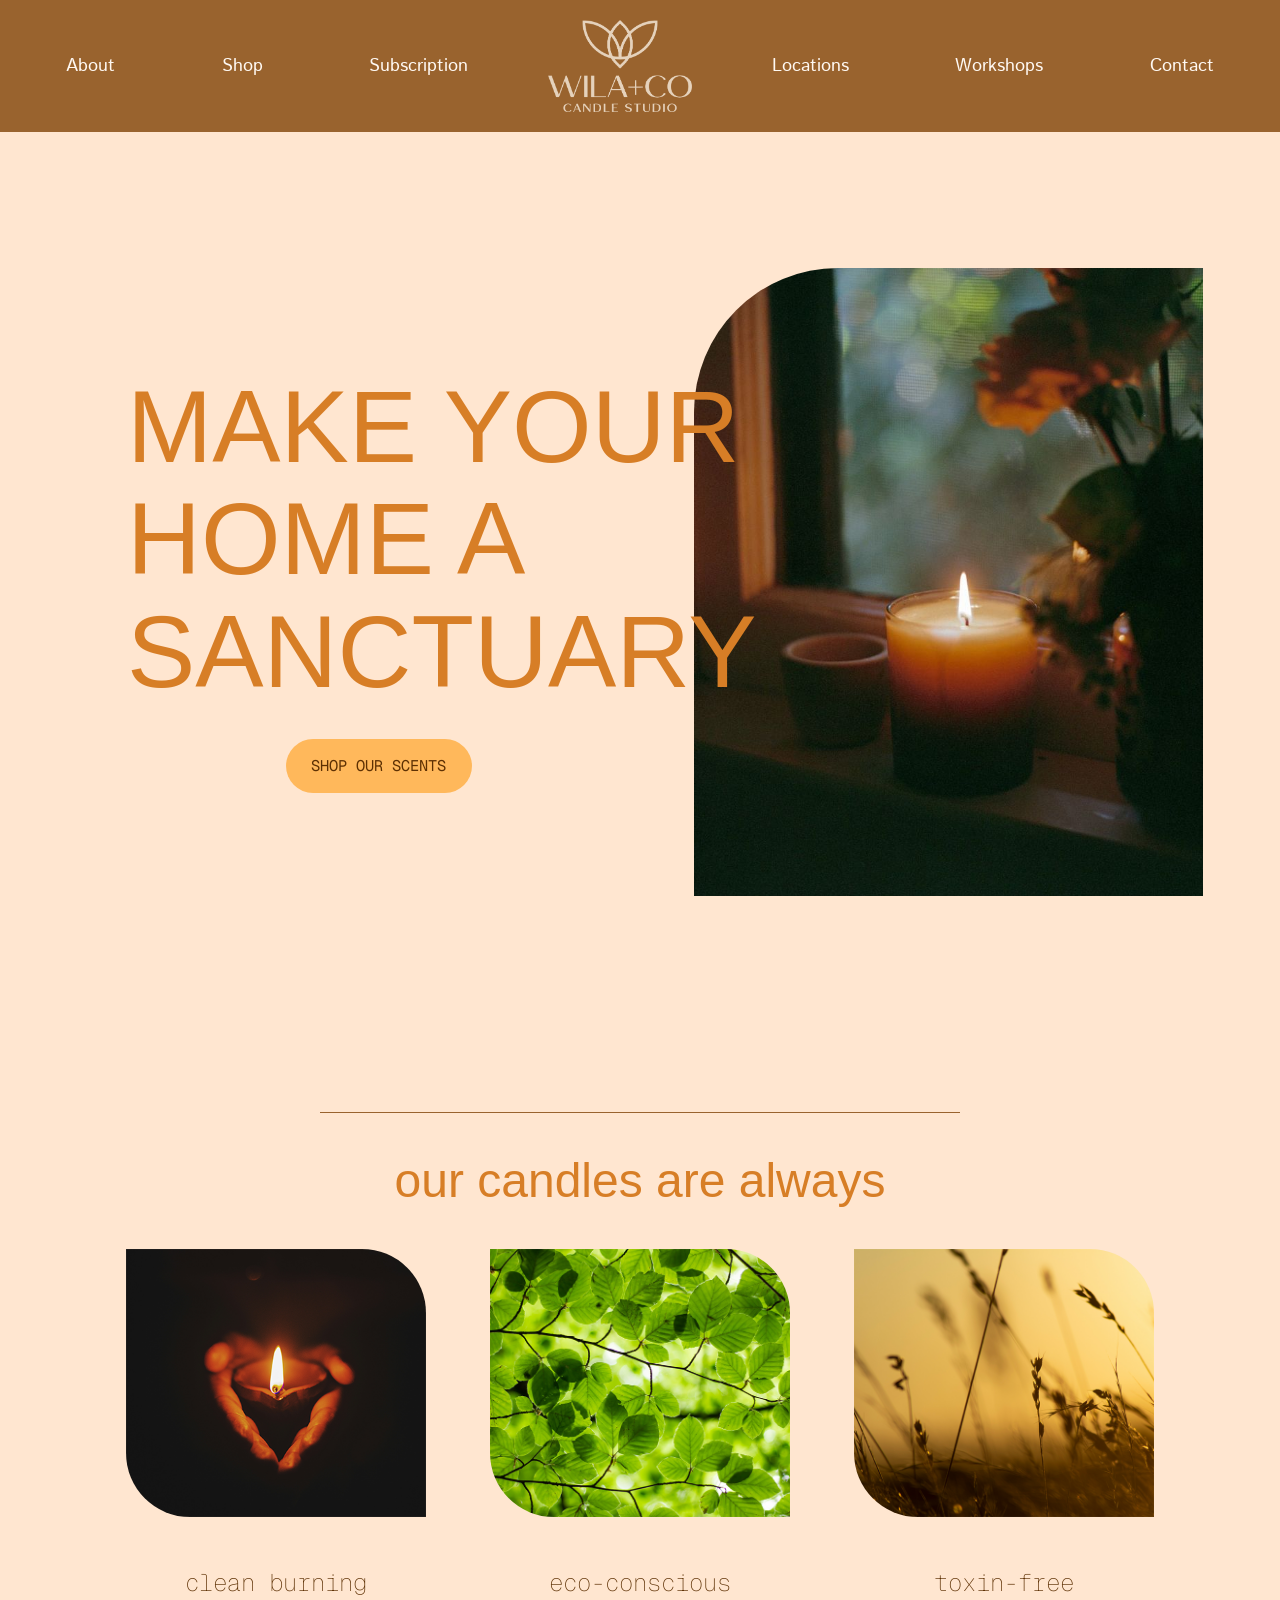
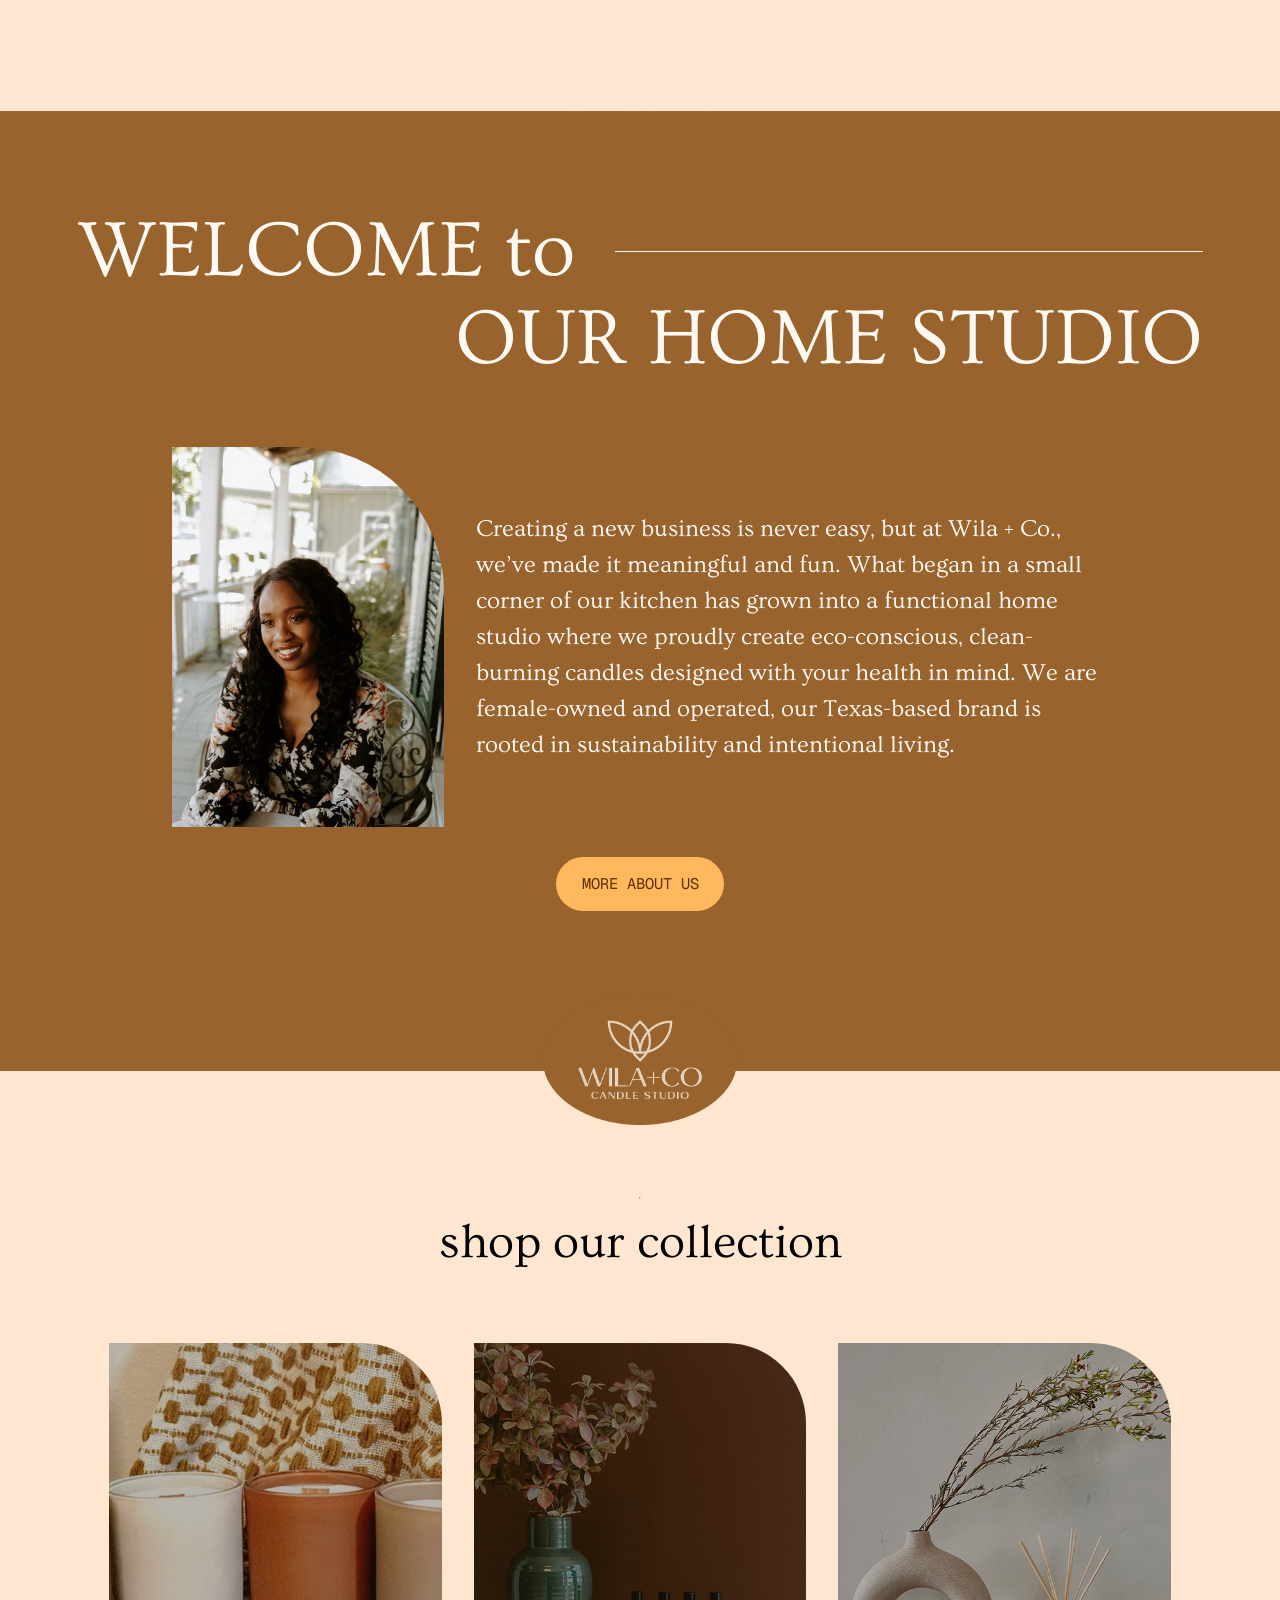
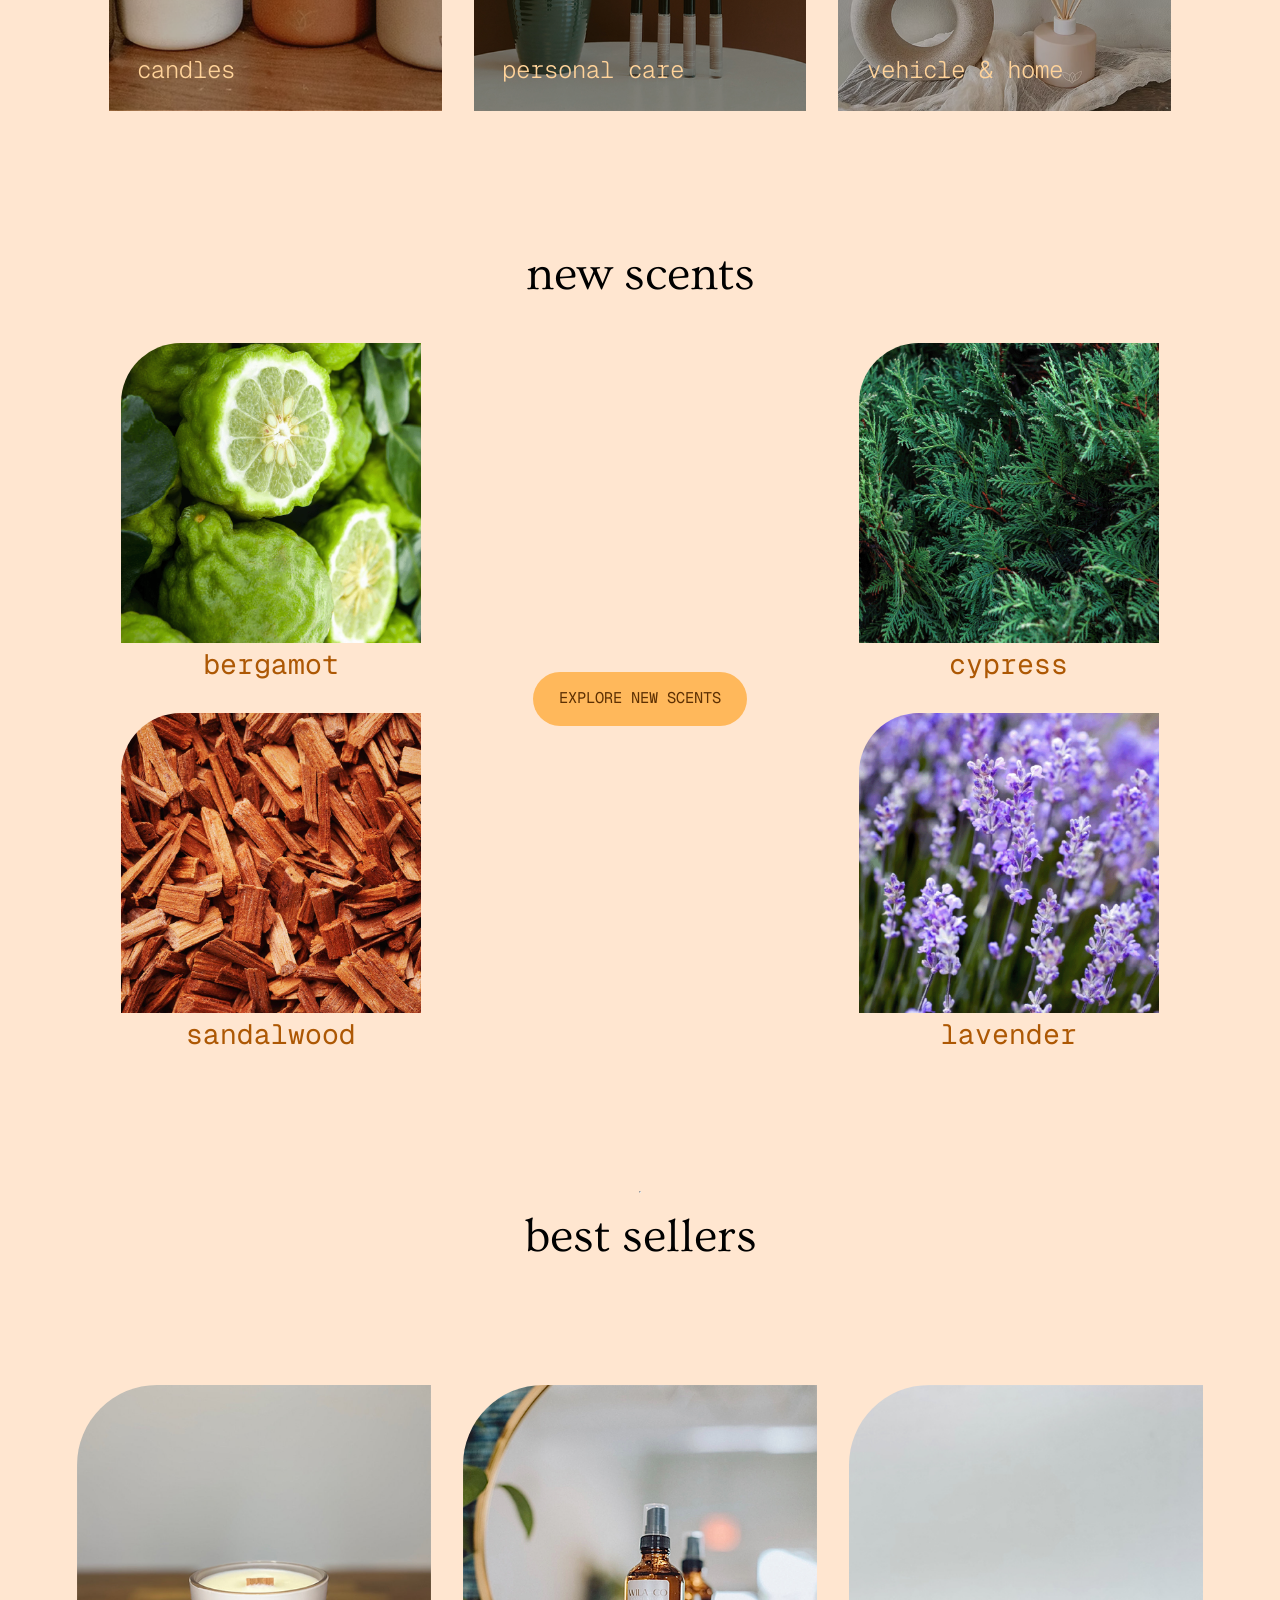
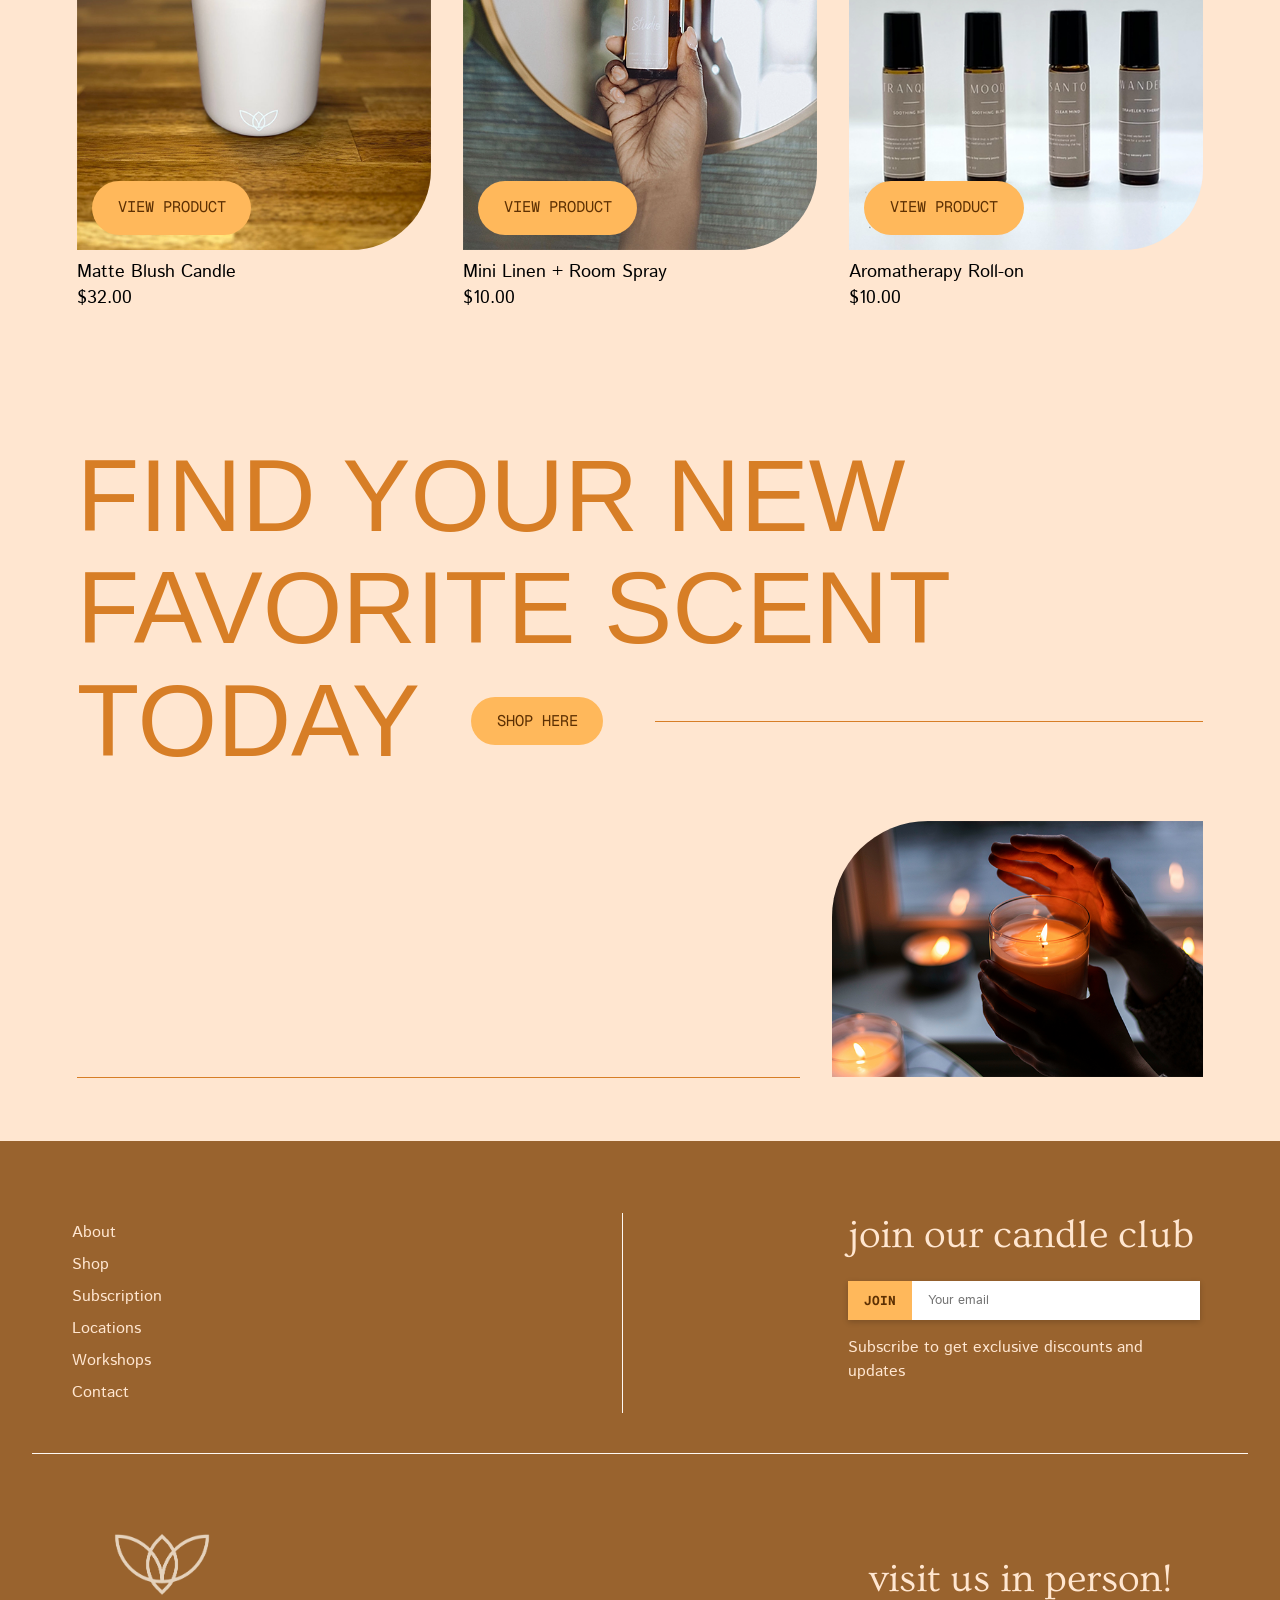
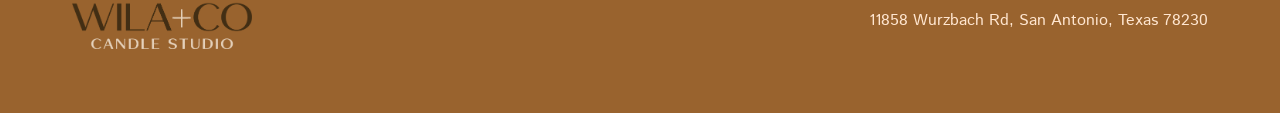
<file: wila-co/index.html>
<!DOCTYPE html>
<html lang="en">

<head>
    <meta charset="UTF-8">
    <meta name="viewport" content="width=device-width, initial-scale=1.0">
    <link rel="preconnect" href="https://fonts.googleapis.com">
    <link rel="preconnect" href="https://fonts.gstatic.com" crossorigin>
    <link
        href="https://fonts.googleapis.com/css2?family=Arsenal:ital,wght@0,400;0,700;1,400;1,700&family=Geist+Mono:wght@100..900&family=Istok+Web:ital,wght@0,400;0,700;1,400;1,700&family=Ovo&display=swap"
        rel="stylesheet">
    <!--OPTIMA FONT-->
    <link href="https://fonts.cdnfonts.com/css/optima" rel="stylesheet">
    <style>
        @import url('https://fonts.cdnfonts.com/css/optima');
    </style>
    <!--CSS LINKS-->
    <link rel="stylesheet" href="common.css">
    <link rel="stylesheet" href="reset.css">

    <title>Wila + Co | Home</title>

    <link rel="icon" href="favicon.ico">
</head>

<body>
    <!--Header-->
    <header>
        <div class="wrapper">
            <nav class="nav">

                <!-- Desktop + Mobile Menu -->
                <ul class="nav-menu desktop">

                    <li><a class="nav-link" href="about.html">About</a></li>
                    <li class="desktop-only"><a class="nav-link" href="shop.html">Shop</a></li>
                    <li><a class="nav-link" href="#sub">Subscription</a></li>

                    <li class="nav-logo desktop-only">
                        <a href="index.html">
                            <img src="assets/logo/beigewilaco-logo.png" alt="WilaCo beige Logo">
                        </a>
                    </li>

                    <li><a class="nav-link" href="location.html">Locations</a></li>
                    <li><a class="nav-link" href="#workshop">Workshops</a></li>
                    <li><a class="nav-link" href="#contact">Contact</a></li>

                </ul>

                <!-- Logo (left on mobile) -->
                <div class="mobile-logo">
                    <a href="index.html">
                        <img src="assets/logo/beigewilaco-logo.png" alt="WilaCo beige Logo">
                    </a>
                </div>

                <div class="hamburger-wrapper">
                    <!-- Mobile Shop Button -->
                    <a href="shop.html" class="mobile-shop">Shop</a>

                    <!-- Hamburger -->
                    <div class="hamburger">
                        <span class="bar"></span>
                        <span class="bar"></span>
                        <span class="bar"></span>
                    </div>
                </div>
            </nav>
        </div>

        <!-- Desktop + Mobile Menu -->
        <ul class="nav-mobile">

            <li><a class="nav-link" href="about.html">About</a></li>
            <li class="desktop-only"><a class="nav-link" href="shop">Shop</a></li>
            <li><a class="nav-link" href="#sub">Subscription</a></li>

            <li class="nav-logo desktop-only">
                <a href="#">
                    <img src="assets/logo/beigewilaco-logo.png" alt="WilaCo beige Logo">
                </a>
            </li>

            <li><a class="nav-link" href="#location">Locations</a></li>
            <li><a class="nav-link" href="#workshop">Workshops</a></li>
            <li><a class="nav-link" href="#contact">Contact</a></li>

        </ul>

    </header>
    <!-- Hero Section -->
    <section class="hero">
        <div class="hero-left">
            <h1>MAKE YOUR HOME A SANCTUARY</h1>
            <!-- Button -->
            <a href="shop.html" class="hero-button">SHOP OUR SCENTS</a>
        </div>
        <div class="hero-right">
            <img src="assets/candle-aesth-2.jpg" alt="Hero Image">
        </div>
    </section>
    <!-- Candle Benefits -->
    <section class="benefits">

        <div class="line"></div>

        <p class="our-candles">
            our candles are always
        </p>
        <!-- Images Row -->
        <div class="benefits-grid">

            <div class="benefits-item">
                <img src="assets/candle-hand.png" alt="hand holding candles" width="300">
                <p>clean burning</p>
            </div>

            <div class="benefits-item">
                <img src="assets/leaves.png" alt="green leaves" width="300">
                <p>eco-conscious</p>
            </div>

            <div class="benefits-item">
                <img src="assets/yellow-wheat.png" alt="yellow wheat" width="300">
                <p>toxin-free</p>
            </div>

        </div>

        <div class="benefits-grid"> </div>
    </section>

    <!--Circle-->
    <div class="intro-wrapper">
        <div class="circle">
            <img src="assets/background-shape.png" alt="semi-circle image">
        </div>

        <!-- Intro to Company -->
        <section class="intro">
            <div class="intro-top">
                <h2>
                    <div class="group">
                        <span class="line1">WELCOME to</span>
                        <div class="line hr-2"></div>
                    </div>

                    <span class="line2">OUR HOME STUDIO</span>
                </h2>
            </div>

            <div class="intro-bottom">
                <img src="assets/about/michelle-profile.jpg" alt="photo of founder Michelle">
                <p>Creating a new business is never easy, but at Wila + Co., we’ve made it meaningful and fun. What
                    began in
                    a small corner of our kitchen has grown into a functional home studio where we proudly create
                    eco-conscious, clean-burning candles designed with your health in mind. We are female-owned and
                    operated, our Texas-based brand is rooted in sustainability and intentional living.</p>
            </div>
            <!-- Button -->
            <div class="about-button-wrapper">
                <a href="about.html" class="about-button">MORE ABOUT US</a>
            </div>

        </section>
        <!--Outside logo-->
    </div> <!-- Closing intro-wrapper -->
    <div class="center-logo">
        <img src="assets/logo/beige-logo-oval.png" alt="WilaCo beige Logo">
    </div>

    <!-- Shop Our Collection -->
    <section class="collection">

        <hr>

        <p class="headline">
            shop our collection
        </p>
        <div class="line-under"></div>

        <!-- Images Row -->
        <div class="collection-grid">
            <!-- Candles -->
            <a href="shop.html" class="collection-card">
                <img src="assets/h-earthy-candles.png" alt="Candles Collection">
                <span class="collection-title">candles</span>
            </a>
            <!-- Personal Care -->
            <a href="shop.html" class="collection-card">
                <img src="assets/h-roll-ons-displayed-in-row.png" alt="Personal Care Collection">
                <span class="collection-title">personal care</span>
            </a>

            <!-- Vehicle -->
            <a href="shop.html" class="collection-card">
                <img src="assets/h-all-natural-matte-reed-diffuser.png" alt="Vehicle Collection">
                <span class="collection-title">vehicle & home</span>
            </a>
        </div>
    </section>
    <!--New Scents-->
    <section class="new-scents">


        <p class="headline">
            new scents
        </p>

        <div class="line-under"></div>

        <div class="scents-layout">

            <!-- Left Column -->
            <div class="scents-column left-column">
                <div class="scent-card">
                    <img src="assets/scents/bergamot.png" alt="bergamot">
                    <p>bergamot</p>
                </div>
                <div class="scent-card">
                    <img src="assets/scents/sandalwood.png" alt="sandalwood">
                    <p>sandalwood</p>
                </div>
            </div>

            <!-- Center Button -->
            <div class="scents-button-wrapper">
                <a href="shop.html" class="scents-button">
                    EXPLORE NEW SCENTS
                </a>
            </div>

            <!-- Right Column -->
            <div class="scents-column right-column">

                <div class="scent-card">
                    <img src="assets/scents/cypress.png" alt="cypress">
                    <p>cypress</p>
                </div>
                <div class="scent-card">
                    <img src="assets/scents/lavender.png" alt="lavender">
                    <p>lavender</p>
                </div>
            </div>
        </div>
    </section>
    <!--Best Sellers-->
    <section class="best-sellers">

        <hr>

        <p class="headline">
            best sellers
        </p>
        <div class="best-sellers-layout">
            <div class="best-sellers-grid">
                <div class="product-card">
                    <div class="product-image-wrapper">
                        <img src="assets/h-matte-blush-candle.png" alt="Candle">
                        <a href="shop.html" class="product-button">VIEW PRODUCT</a>
                    </div>

                    <p class="product-text title">Matte Blush Candle</p>
                    <p class="product-text price">$32.00</p>
                </div>
            </div>

            <div class="best-sellers-grid">
                <div class="product-card">
                    <div class="product-image-wrapper">
                        <img src="assets/h-mini-linen-room-spray.png" alt="Room spray">
                        <a href="shop.html" class="product-button">VIEW PRODUCT</a>
                    </div>

                    <p class="product-text title">Mini Linen + Room Spray</p>
                    <p class="product-text price">$10.00</p>
                </div>
            </div>

            <div class="best-sellers-grid">
                <div class="product-card">
                    <div class="product-image-wrapper">
                        <img src="assets/h-aromatheraphy-rollon.png" alt="Roll-ons">
                        <a href="shop.html" class="product-button">VIEW PRODUCT</a>
                    </div>

                    <p class="product-text title">Aromatherapy Roll-on</p>
                    <p class="product-text price">$10.00</p>
                </div>
            </div>
        </div>
    </section>
    <!--Call to Action-->
    <section class="call-to-action">

        <h3>

            <span class="cta-1">FIND YOUR NEW</span>
            <span class="cta-2">FAVORITE SCENT</span>

            <div class="cta-button-wrapper">
                <span class="cta-3">TODAY</span>
                <a href="shop.html" class="cta-button">SHOP HERE</a>
                <div class="line hr-3"></div>
            </div>

        </h3>

        <div class="cta-image-line-wrapper">
            <div class="line hr-3"></div>
            <div class="image">
                <img src="assets/candle-aesth-3.png" alt="hand over candle glowing in the light">
            </div>
        </div>

    </section>
    <!--Footer-->
    <footer>
        <div class="top-footer">
            <ul class="footer-menu">
                <li><a class="footer-link" href="about.html">About</a></li>
                <li><a class="footer-link" href="shop.html">Shop</a></li>
                <li><a class="footer-link" href="#sub">Subscription</a></li>
                <li><a class="footer-link" href="location.html">Locations</a></li>
                <li><a class="footer-link" href="#workshop">Workshops</a></li>
                <li><a class="footer-link" href="#contact">Contact</a></li>
            </ul>

            <hr class="divider">

            <div class="email">
                <p class="join">join our candle club</p>

                <form class="email-form">
                    <div class="join-label">JOIN</div>
                    <input type="email" placeholder="Your email" required>
                </form>
                <p>Subscribe to get exclusive discounts and updates</p>
            </div>
        </div>
        <div class="line hr-4"></div>

        <div class="bottom-footer">
            <img class="footer-logo" src="assets/logo/mainwilaco-logo.png" alt="WilaCo Logo">

            <div class="visit">
                <p class="join">visit us in person!</p>
                <p class="address">11858 Wurzbach Rd, San Antonio, Texas 78230</p>
            </div>
        </div>

    </footer>

    <script src="main.js"></script>
</body>

</html>
</file>
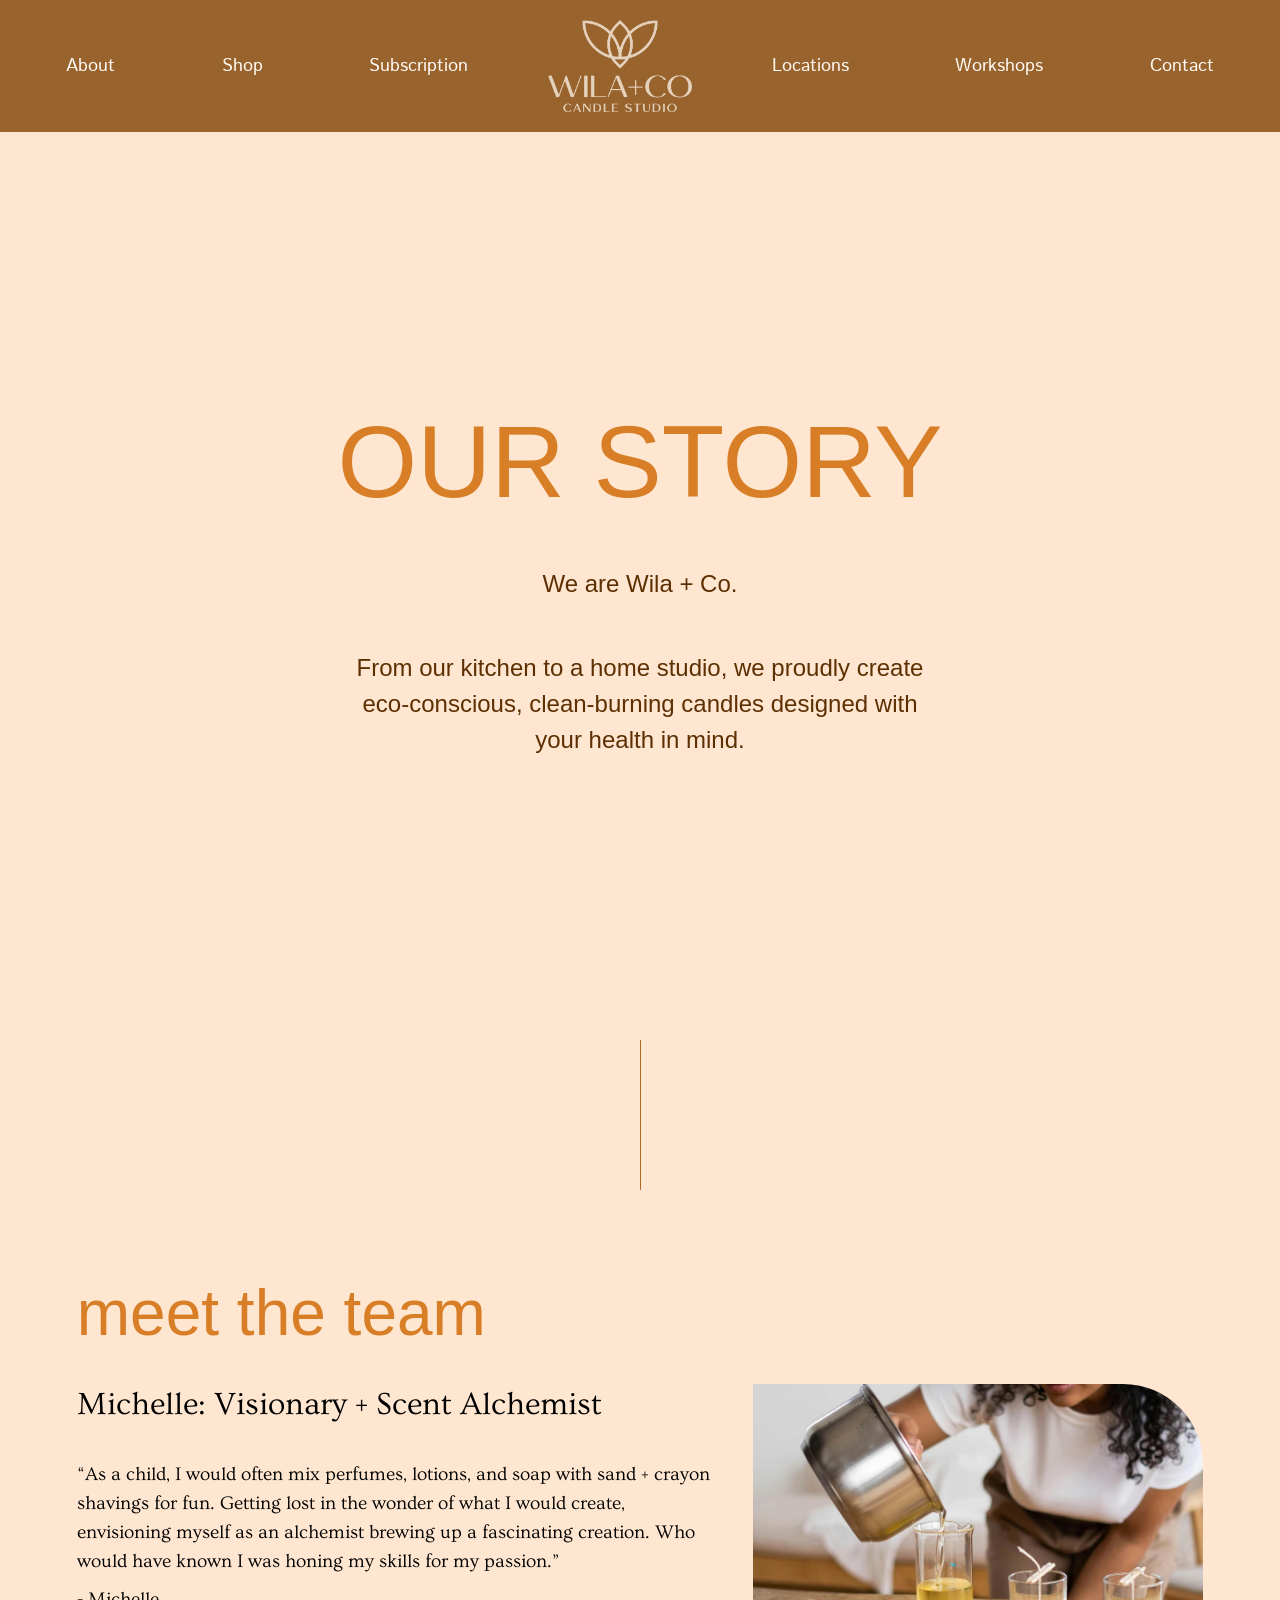
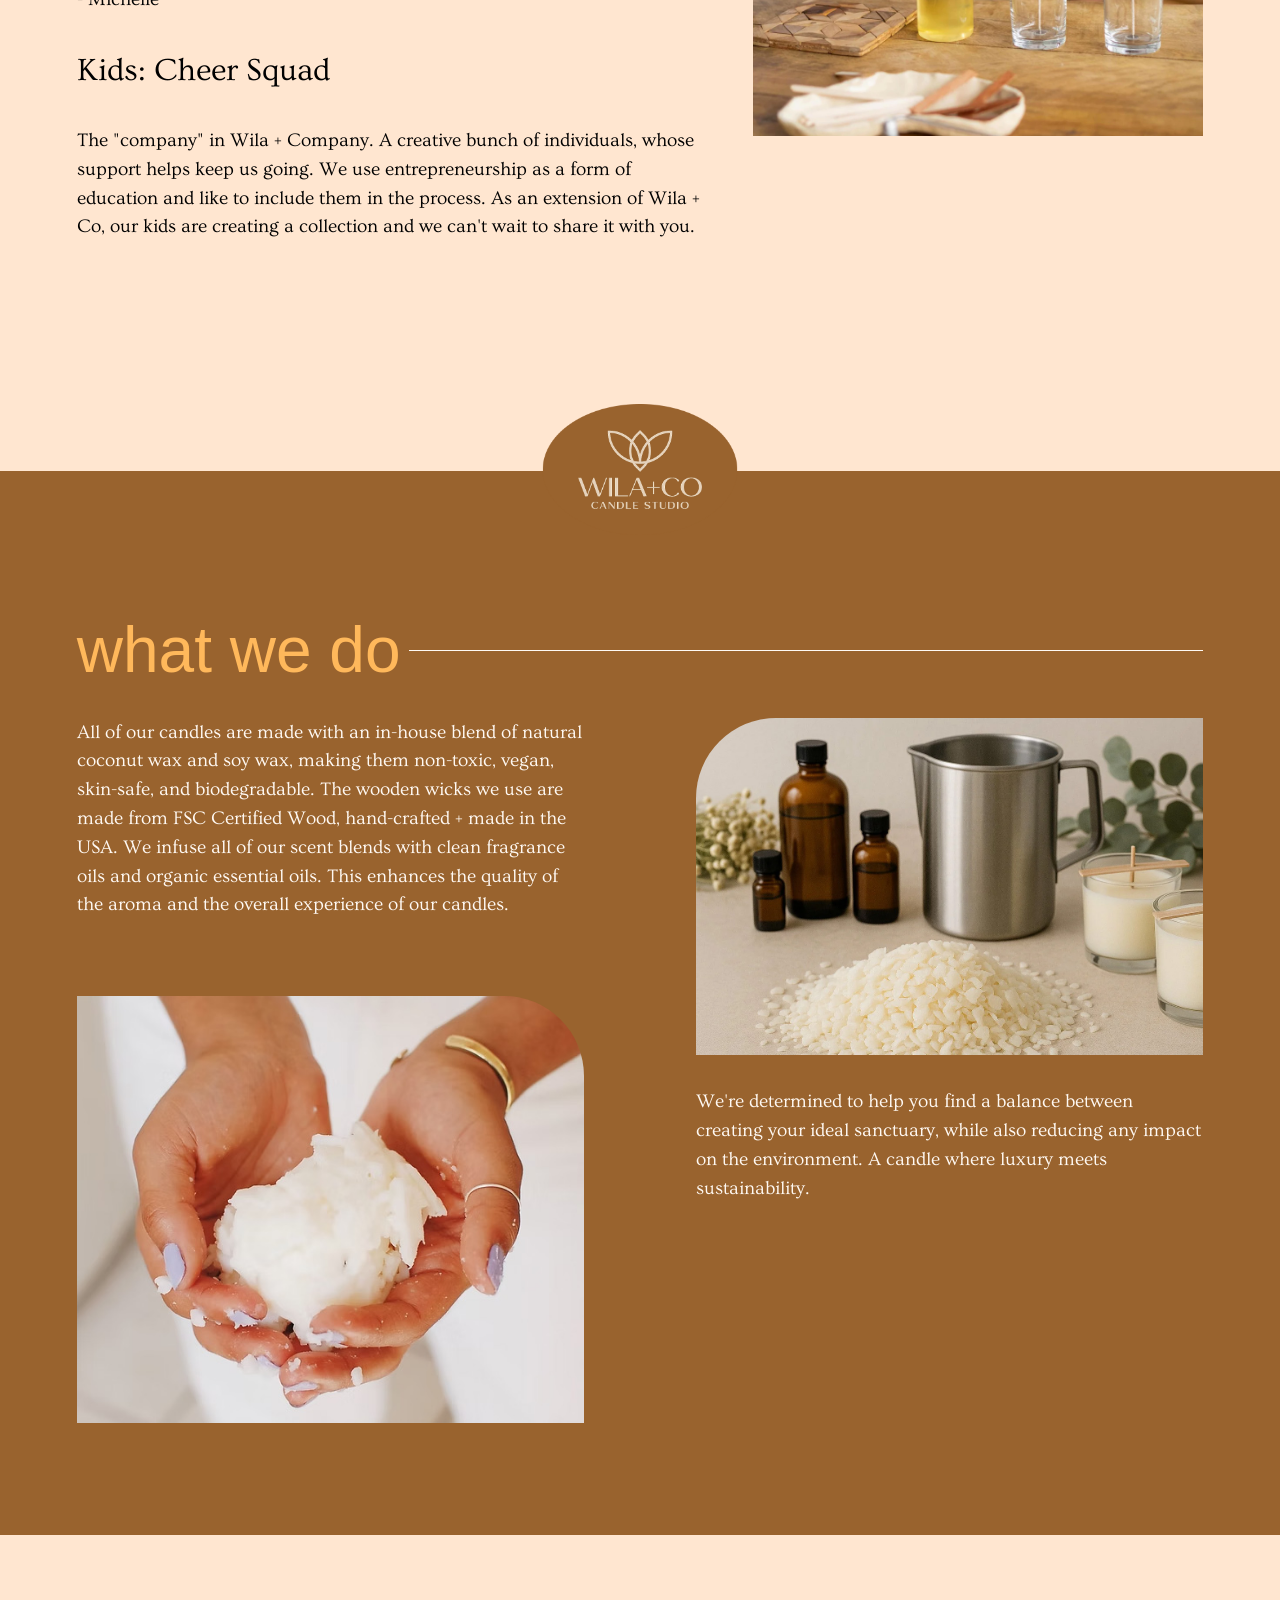
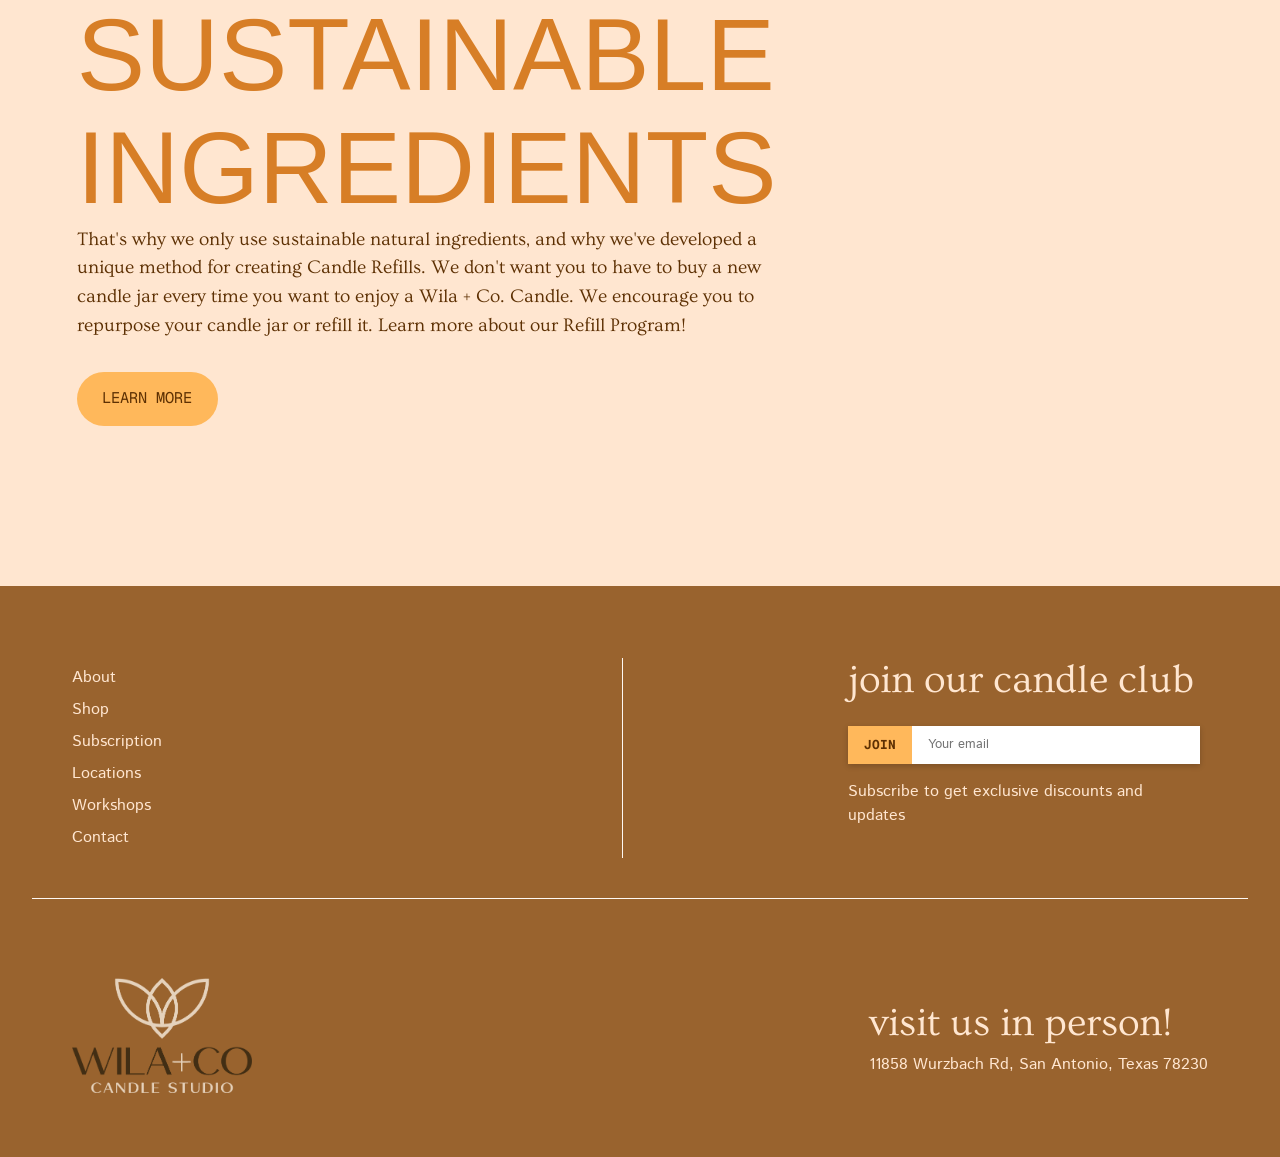
<file: wila-co/about.html>
<!DOCTYPE html>
<html lang="en">

<head>
    <meta charset="UTF-8">
    <meta name="viewport" content="width=device-width, initial-scale=1.0">
    <link rel="preconnect" href="https://fonts.googleapis.com">
    <link rel="preconnect" href="https://fonts.gstatic.com" crossorigin>
    <link
        href="https://fonts.googleapis.com/css2?family=Arsenal:ital,wght@0,400;0,700;1,400;1,700&family=Geist+Mono:wght@100..900&family=Istok+Web:ital,wght@0,400;0,700;1,400;1,700&family=Ovo&display=swap"
        rel="stylesheet">
    <!--OPTIMA FONT-->
    <link href="https://fonts.cdnfonts.com/css/optima" rel="stylesheet">
    <style>
        @import url('https://fonts.cdnfonts.com/css/optima');
    </style>
    <!--CSS LINKS-->
    <link rel="stylesheet" href="common.css">
    <link rel="stylesheet" href="reset.css">

    <title>About | Wila + Co</title>

    <link rel="icon" href="favicon.ico">
</head>

<body>
    <!--Header-->
    <header>
        <div class="wrapper">
            <nav class="nav">

                <!-- Desktop + Mobile Menu -->
                <ul class="nav-menu desktop">

                    <li><a class="nav-link" href="about.html">About</a></li>
                    <li class="desktop-only"><a class="nav-link" href="shop.html">Shop</a></li>
                    <li><a class="nav-link" href="#sub">Subscription</a></li>

                    <li class="nav-logo desktop-only">
                        <a href="index.html">
                            <img src="assets/logo/beigewilaco-logo.png" alt="WilaCo beige Logo">
                        </a>
                    </li>

                    <li><a class="nav-link" href="location.html">Locations</a></li>
                    <li><a class="nav-link" href="#workshop">Workshops</a></li>
                    <li><a class="nav-link" href="#contact">Contact</a></li>

                </ul>

                <!-- Logo (left on mobile) -->
                <div class="mobile-logo">
                    <a href="index.html">
                        <img src="assets/logo/beigewilaco-logo.png" alt="WilaCo beige Logo">
                    </a>
                </div>

                <div class="hamburger-wrapper">
                    <!-- Mobile Shop Button -->
                    <a href="shop.html" class="mobile-shop">Shop</a>

                    <!-- Hamburger -->
                    <div class="hamburger">
                        <span class="bar"></span>
                        <span class="bar"></span>
                        <span class="bar"></span>
                    </div>
                </div>
            </nav>
        </div>

        <!-- Desktop + Mobile Menu -->
        <ul class="nav-mobile">

            <li><a class="nav-link" href="about.html">About</a></li>
            <li class="desktop-only"><a class="nav-link" href="shop">Shop</a></li>
            <li><a class="nav-link" href="#sub">Subscription</a></li>

            <li class="nav-logo desktop-only">
                <a href="index.html">
                    <img src="assets/logo/beigewilaco-logo.png" alt="WilaCo beige Logo">
                </a>
            </li>

            <li><a class="nav-link" href="#location">Locations</a></li>
            <li><a class="nav-link" href="#workshop">Workshops</a></li>
            <li><a class="nav-link" href="#contact">Contact</a></li>

        </ul>

    </header>
    <!--About Hero-->
    <section class="hero about">
        <div class="hero-center">
            <h1>OUR STORY</h1>
        </div>
        <div class="text about">
            <p class="we-are">We are Wila + Co.</p>
            <p> From our kitchen to a home studio, we proudly create eco-conscious, clean-burning candles designed with
                your health in mind. </p>
        </div>
    </section>

    <hr class="vertical">

    <!--Meet the team-->
    <section class="team">
        <div class="team-row">

            <div class="team-text">
                <h2>meet the team</h2>
                <p class="subhead">Michelle: Visionary + Scent Alchemist</p>
                <p>“As a child, I would often mix perfumes, lotions, and soap with sand + crayon shavings for fun.
                    Getting lost in the wonder of what I would create, envisioning myself as an alchemist brewing up a
                    fascinating creation. Who would have known I was honing my skills for my passion.” <span
                        class="quote-author">- Michelle</span>
                </p>
                <p class="subhead">Kids: Cheer Squad</p>
                <p>The "company" in Wila + Company.
                    A creative bunch of individuals, whose support helps keep us going. We use entrepreneurship as a
                    form of education and like to include them in the process. As an extension of Wila + Co, our kids
                    are creating a collection and we can't wait to share it with you.</p>
            </div>
            <img src="assets/about/candle-making.jpg" alt="pouring candle wax" class="team-image">
        </div>

    </section>

    <div class="center-logo about">
        <img src="assets/logo/beige-logo-oval.png" alt="WilaCo beige Logo">
    </div>

    <!--What we do-->
    <section class="what-we-do">
        <div class="group">
            <h2>what we do</h2>
            <div class="line hr-2"></div>
        </div>

        <div class="column">
            <div class="column-1">
                <p class="word">All of our candles are made with an in-house blend of natural coconut wax and soy wax,
                    making them non-toxic,
                    vegan, skin-safe, and biodegradable. The wooden wicks we use are made from FSC Certified Wood,
                    hand-crafted
                    + made in the USA. We infuse all of our scent blends with clean fragrance oils and organic essential
                    oils.
                    This enhances the quality of the aroma and the overall experience of our candles. </p>
                <img src="assets/about/coconut-wax.jpg" alt="coconut wax" class="image about">
            </div>

            <div class="column-2">
                <img src="assets/about/understanding-soy-wax.jpg" alt="soy wax" class="image about">
                <p class="word">We're determined to help you find a balance between creating your ideal sanctuary, while
                    also reducing any impact on the environment. A candle where luxury meets sustainability.</p>

            </div>
        </div>
    </section>

    <!-- CTA Grab our products-->
    <section class="call-to-action about">

        <h3>
            <span class="cta-1">SUSTAINABLE</span>
            <span class="cta-2 about">INGREDIENTS</span>
        </h3>
        <p class="word cta"> That's why we only use sustainable natural ingredients, and why we've developed a unique
            method for creating Candle Refills. We don't want you to have to buy a new candle jar every time you want to
            enjoy a Wila + Co. Candle. We encourage you to repurpose your candle jar or refill it. Learn more about our
            Refill Program!</p>
        <div class="cta-button-wrapper location">
            <a href="shop.html" class="cta-button">LEARN MORE</a>
        </div>
    </section>
    <!--Sustainable Ingredients-->

    <!--Footer-->
    <footer>
        <div class="top-footer">
            <ul class="footer-menu">
                <li><a class="footer-link" href="about.html">About</a></li>
                <li><a class="footer-link" href="shop.html">Shop</a></li>
                <li><a class="footer-link" href="#sub">Subscription</a></li>
                <li><a class="footer-link" href="location.html">Locations</a></li>
                <li><a class="footer-link" href="#workshop">Workshops</a></li>
                <li><a class="footer-link" href="#contact">Contact</a></li>
            </ul>

            <hr class="divider">

            <div class="email">
                <p class="join">join our candle club</p>

                <form class="email-form">
                    <div class="join-label">JOIN</div>
                    <input type="email" placeholder="Your email" required>
                </form>
                <p>Subscribe to get exclusive discounts and updates</p>
            </div>
        </div>
        <div class="line hr-4"></div>

        <div class="bottom-footer">
            <img class="footer-logo" src="assets/logo/mainwilaco-logo.png" alt="WilaCo Logo">

            <div class="visit">
                <p class="join">visit us in person!</p>
                <p class="address">11858 Wurzbach Rd, San Antonio, Texas 78230</p>
            </div>
        </div>

    </footer>

    <script src="main.js"></script>
</body>

</html>
</file>
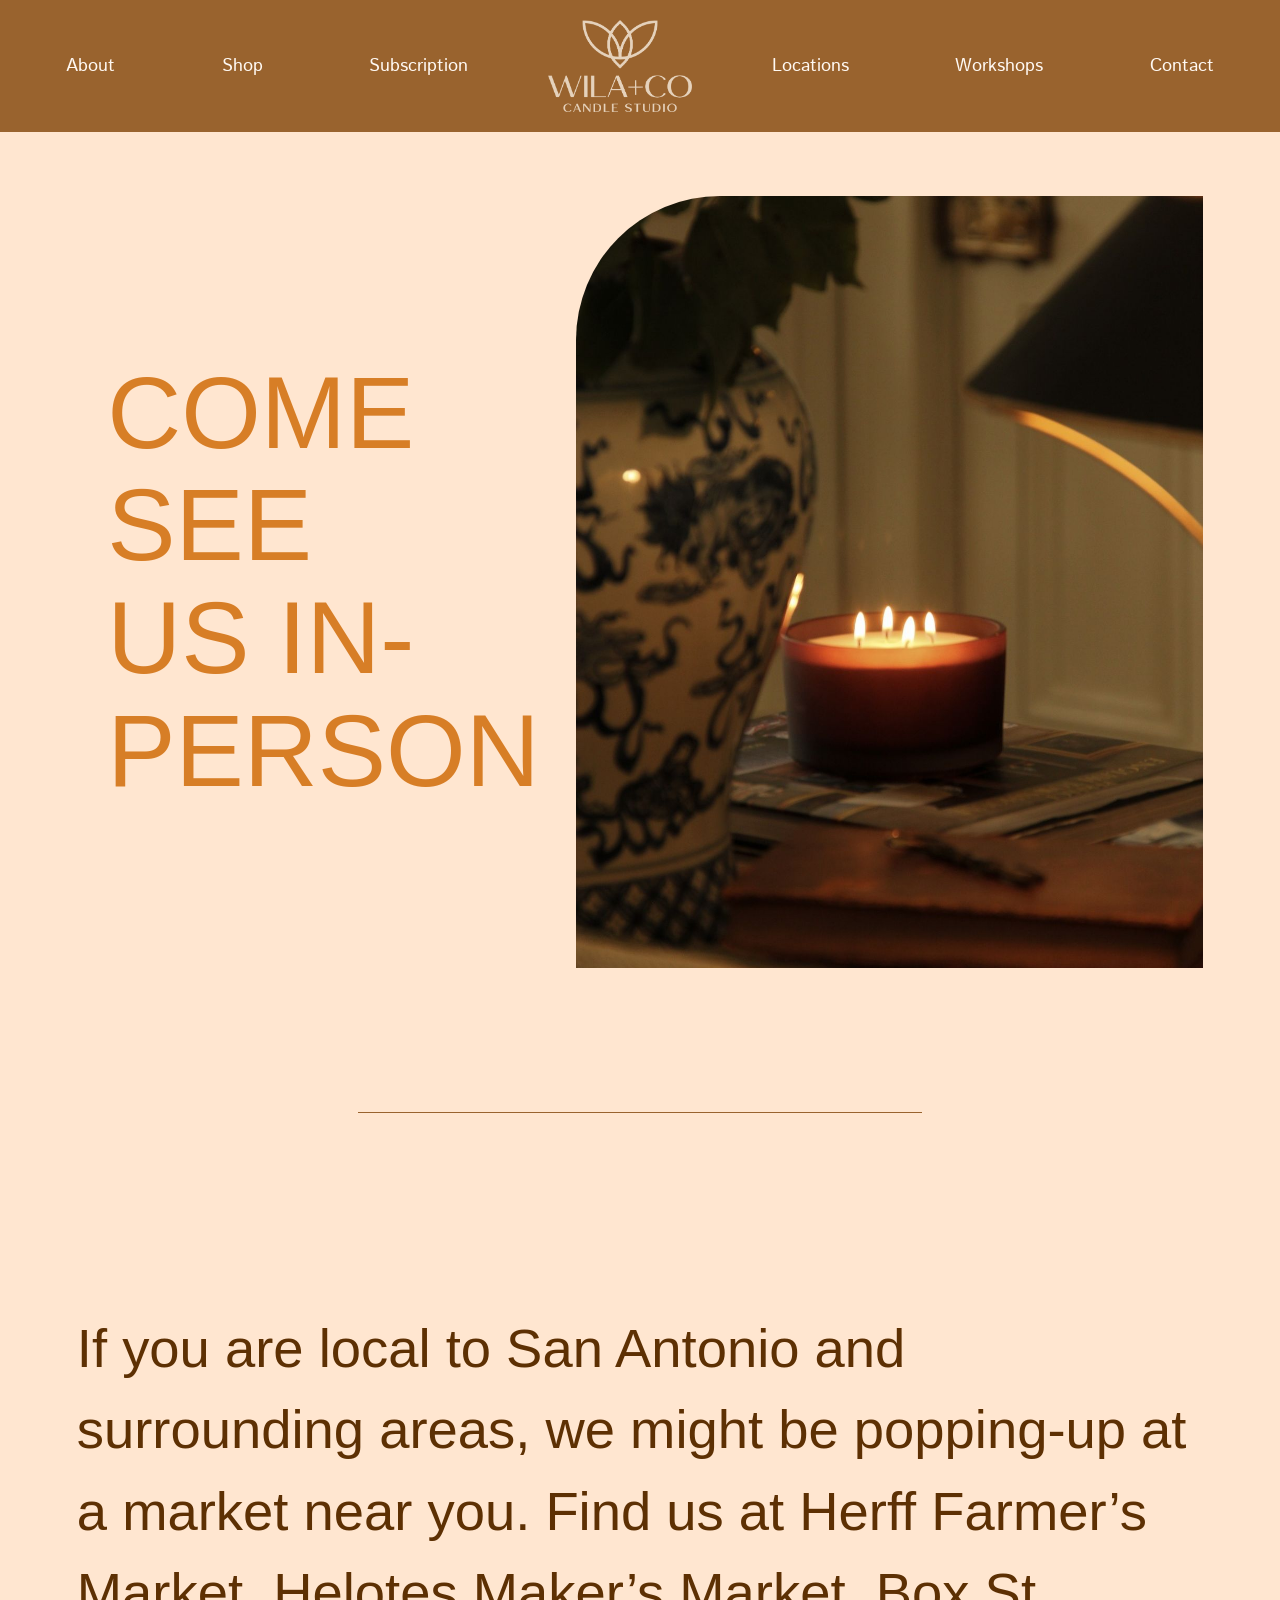
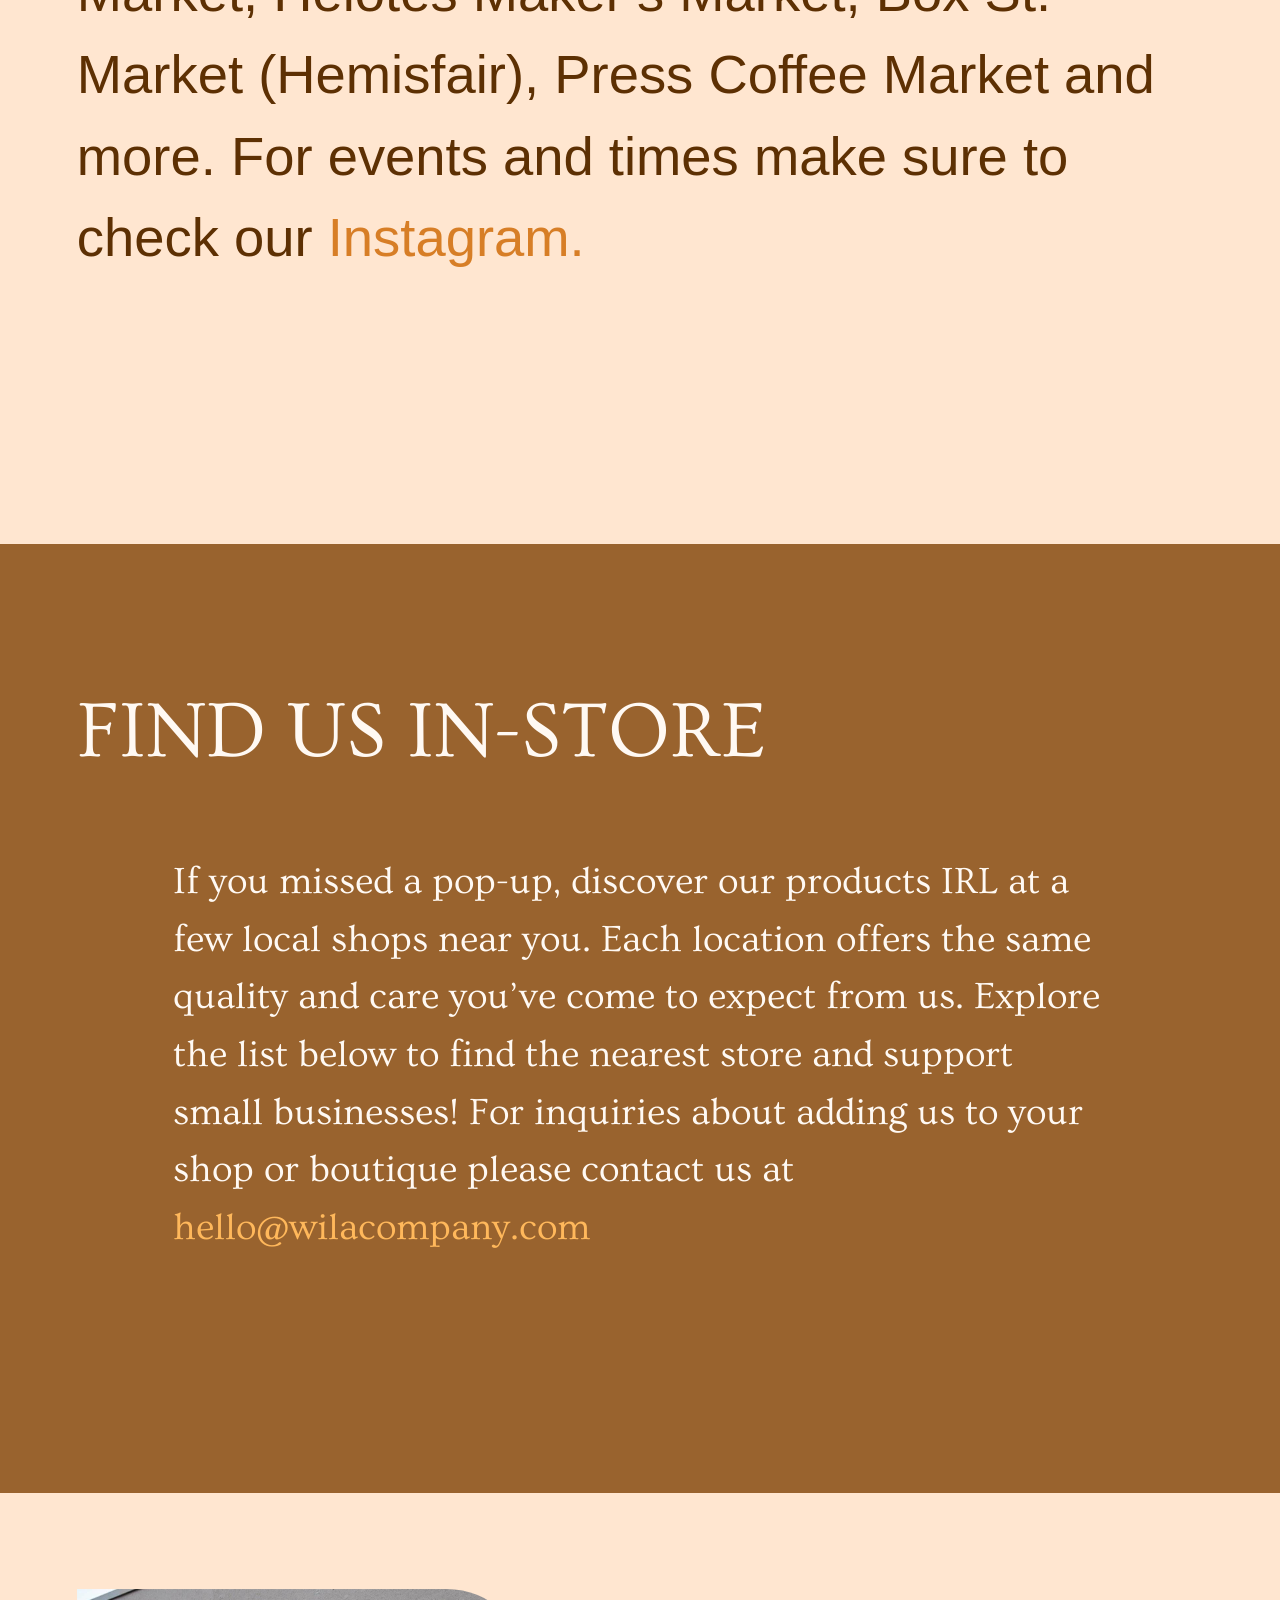
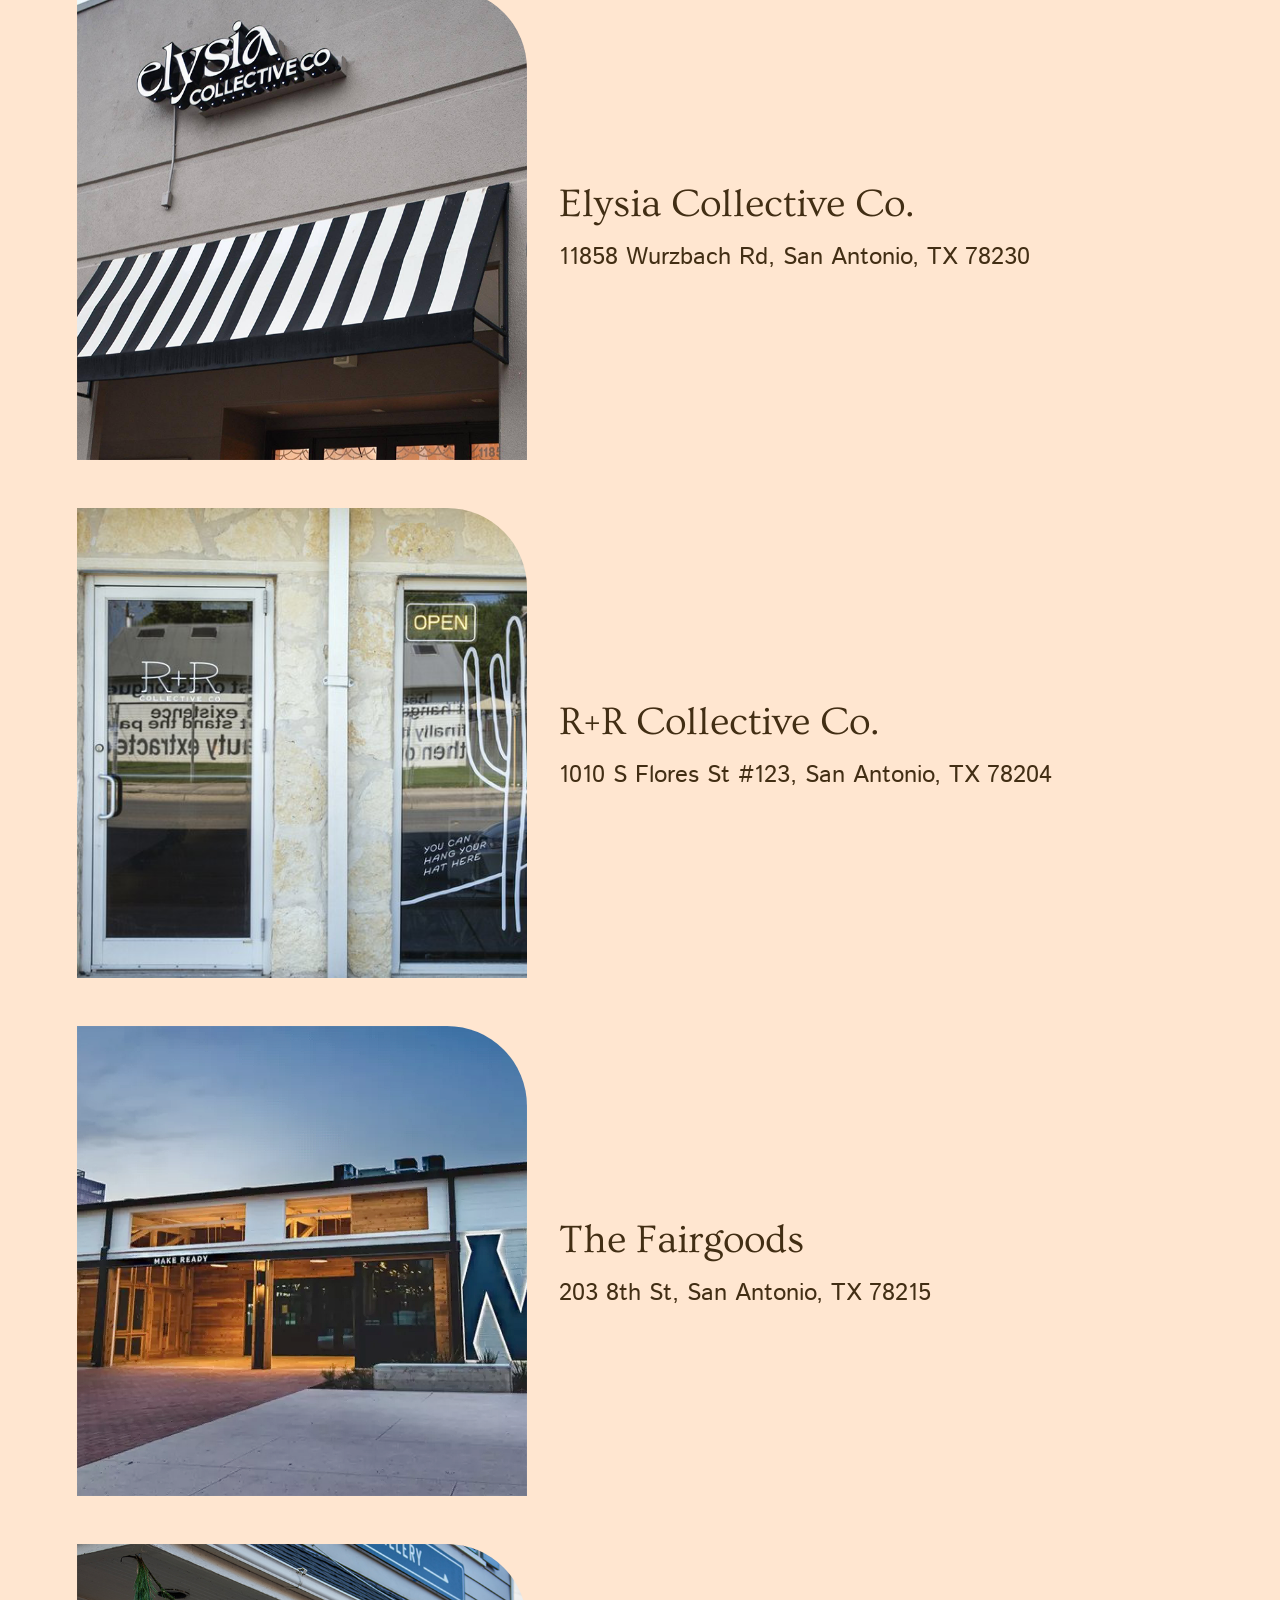
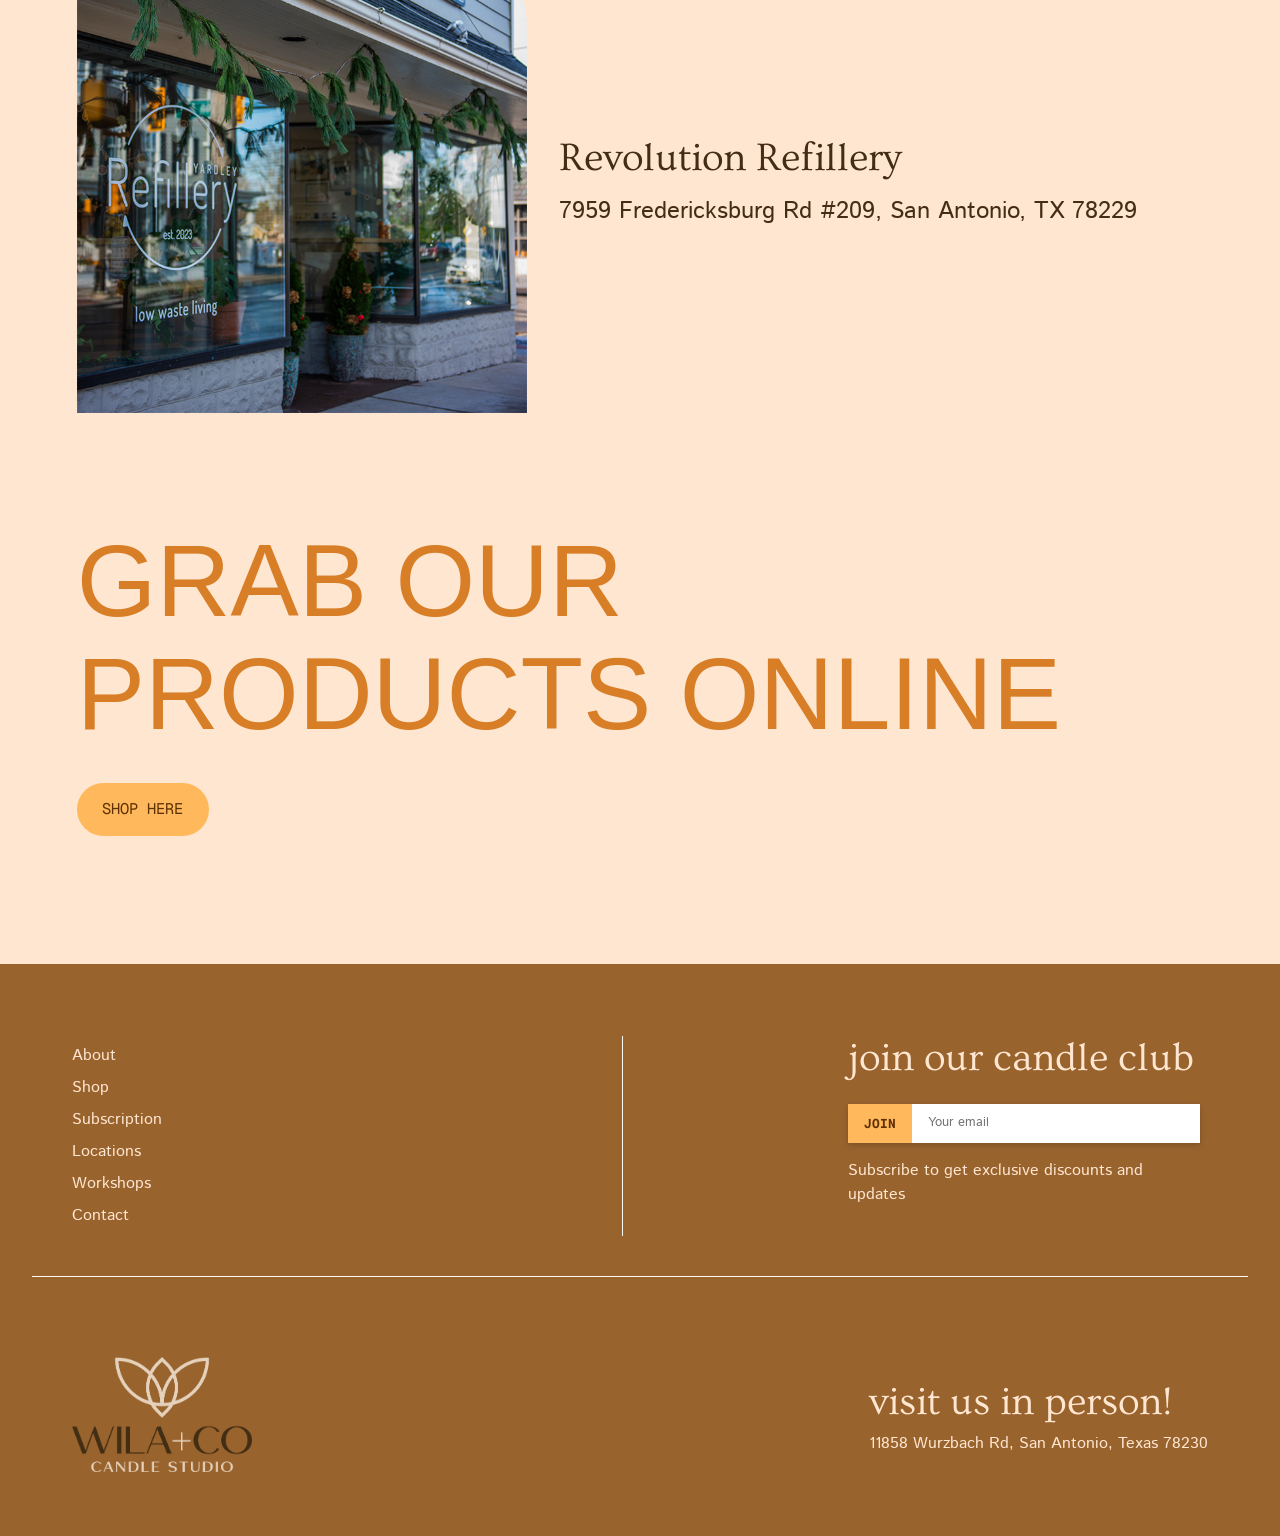
<file: wila-co/location.html>
<!DOCTYPE html>
<html lang="en">

<head>
    <meta charset="UTF-8">
    <meta name="viewport" content="width=device-width, initial-scale=1.0">
    <link rel="preconnect" href="https://fonts.googleapis.com">
    <link rel="preconnect" href="https://fonts.gstatic.com" crossorigin>
    <link
        href="https://fonts.googleapis.com/css2?family=Arsenal:ital,wght@0,400;0,700;1,400;1,700&family=Geist+Mono:wght@100..900&family=Istok+Web:ital,wght@0,400;0,700;1,400;1,700&family=Ovo&display=swap"
        rel="stylesheet">
    <!--OPTIMA FONT-->
    <link href="https://fonts.cdnfonts.com/css/optima" rel="stylesheet">
    <style>
        @import url('https://fonts.cdnfonts.com/css/optima');
    </style>
    <!--CSS LINKS-->
    <link rel="stylesheet" href="common.css">
    <link rel="stylesheet" href="reset.css">

    <title>Locations | Wila + Co</title>

    <link rel="icon" href="favicon.ico">
</head>

<body>
    <!--Header-->
    <!--Header-->
    <header>
        <div class="wrapper">
            <nav class="nav">

                <!-- Desktop + Mobile Menu -->
                <ul class="nav-menu desktop">

                    <li><a class="nav-link" href="about.html">About</a></li>
                    <li class="desktop-only"><a class="nav-link" href="shop.html">Shop</a></li>
                    <li><a class="nav-link" href="#sub">Subscription</a></li>

                    <li class="nav-logo desktop-only">
                        <a href="index.html">
                            <img src="assets/logo/beigewilaco-logo.png" alt="WilaCo beige Logo">
                        </a>
                    </li>

                    <li><a class="nav-link" href="location.html">Locations</a></li>
                    <li><a class="nav-link" href="#workshop">Workshops</a></li>
                    <li><a class="nav-link" href="#contact">Contact</a></li>

                </ul>

                <!-- Logo (left on mobile) -->
                <div class="mobile-logo">
                    <a href="index.html">
                        <img src="assets/logo/beigewilaco-logo.png" alt="WilaCo beige Logo">
                    </a>
                </div>

                <div class="hamburger-wrapper">
                    <!-- Mobile Shop Button -->
                    <a href="shop.html" class="mobile-shop">Shop</a>

                    <!-- Hamburger -->
                    <div class="hamburger">
                        <span class="bar"></span>
                        <span class="bar"></span>
                        <span class="bar"></span>
                    </div>
                </div>
            </nav>
        </div>

        <!-- Desktop + Mobile Menu -->
        <ul class="nav-mobile">

            <li><a class="nav-link" href="about.html">About</a></li>
            <li class="desktop-only"><a class="nav-link" href="shop">Shop</a></li>
            <li><a class="nav-link" href="#sub">Subscription</a></li>

            <li class="nav-logo desktop-only">
                <a href="index.html">
                    <img src="assets/logo/beigewilaco-logo.png" alt="WilaCo beige Logo">
                </a>
            </li>

            <li><a class="nav-link" href="#location">Locations</a></li>
            <li><a class="nav-link" href="#workshop">Workshops</a></li>
            <li><a class="nav-link" href="#contact">Contact</a></li>

        </ul>

    </header>
    <!-- Location Hero -->
    <section class="hero shop">
        <div class="shop-hero-wrapper">

            <div class="hero-left shop">
                <h1>COME SEE US <span>IN-PERSON</span></h1>
            </div>

            <div class="hero-right location">
                <img src="assets/locations/candle-aesth-1.jpg" alt="Candle studio">
            </div>

        </div>
    </section>

    <!-- Location intro -->
    <section class="location-intro">

        <div class="line location"></div>

        <p class="our-candles location">
            If you are local to San Antonio and surrounding areas, we might be popping-up at a market near you. Find us
            at Herff Farmer’s Market, Helotes Maker’s Market, Box St. Market (Hemisfair), Press Coffee Market and more.
            For events and times make sure to check our <a href="https://www.instagram.com/wila.costudio/"
                target="_blank" class="insta-link"> Instagram.
            </a> 
        </p>
    </section>

    <!-- Find us in store -->
    <section class="in-store">

        <div class="intro-top in-store">
            <h2>FIND US IN-STORE</h2>
            <p class="in-store-text">If you missed a pop-up, discover our products IRL at a few local shops near you.
                Each location offers the same quality and care you’ve come to expect from us. Explore the list below to
                find the nearest store and support small businesses! For inquiries about adding us to your shop or
                boutique please contact us at <a href="mailto:hello@wilacompany.com" target="_blank" class="email-link">
                    hello@wilacompany.com
                </a>

        </div>
    </section>
    <!-- Location Gallery -->
    <section class="location-gallery">
        <div class="gallery-wrapper">

            <div class="gallery-item">
                <img src="assets/locations/elysia-collective.png" alt="Elysia Collective Co." class="gallery-img">
                <div class="gallery-text">
                    <p class="location-name">Elysia Collective Co.</p>
                    <p class="location-address">11858 Wurzbach Rd, San Antonio, TX 78230</p>
                </div>
            </div>

            <div class="gallery-item">
                <img src="assets/locations/rr-collective-co-060722-04_900xx5700-3206-0-293.png" alt="R+R Collective Co."
                    class="gallery-img">
                <div class="gallery-text">
                    <p class="location-name">R+R Collective Co.</p>
                    <p class="location-address">1010 S Flores St #123, San Antonio, TX 78204</p>
                </div>
            </div>

            <div class="gallery-item">
                <img src="assets/locations/makeready.png" alt="The Fairgoods" class="gallery-img">
                <div class="gallery-text">
                    <p class="location-name">The Fairgoods</p>
                    <p class="location-address">203 8th St, San Antonio, TX 78215</p>
                </div>
            </div>

            <div class="gallery-item">
                <img src="assets/locations/refillery.png" alt="Revolution Refillery" class="gallery-img">
                <div class="gallery-text">
                    <p class="location-name">Revolution Refillery</p>
                    <p class="location-address">7959 Fredericksburg Rd #209, San Antonio, TX 78229</p>
                </div>
            </div>

        </div>
    </section>
    <!-- CTA Grab our products-->
    <section class="call-to-action location">

        <h3>
            <span class="cta-1">GRAB OUR</span>
            <span class="cta-2">PRODUCTS ONLINE</span>
        </h3>
        <div class="cta-button-wrapper location">
            <a href="shop.html" class="cta-button">SHOP HERE</a>
        </div>
    </section>
    <!-- Footer-->
    <footer>
        <div class="top-footer">
            <ul class="footer-menu">
                <li><a class="footer-link" href="about.html">About</a></li>
                <li><a class="footer-link" href="shop.html">Shop</a></li>
                <li><a class="footer-link" href="#sub">Subscription</a></li>
                <li><a class="footer-link" href="location.html">Locations</a></li>
                <li><a class="footer-link" href="#workshop">Workshops</a></li>
                <li><a class="footer-link" href="#contact">Contact</a></li>
            </ul>

            <hr class="divider">

            <div class="email">
                <p class="join">join our candle club</p>

                <form class="email-form">
                    <div class="join-label">JOIN</div>
                    <input type="email" placeholder="Your email" required>
                </form>
                <p>Subscribe to get exclusive discounts and updates</p>
            </div>
        </div>
        <div class="line hr-4"></div>

        <div class="bottom-footer">
            <img class="footer-logo" src="assets/logo/mainwilaco-logo.png" alt="WilaCo Logo">

            <div class="visit">
                <p class="join">visit us in person!</p>
                <p class="address">11858 Wurzbach Rd, San Antonio, Texas 78230</p>
            </div>
        </div>

    </footer>

    <script src="main.js"></script>


</body>

</html>
</file>
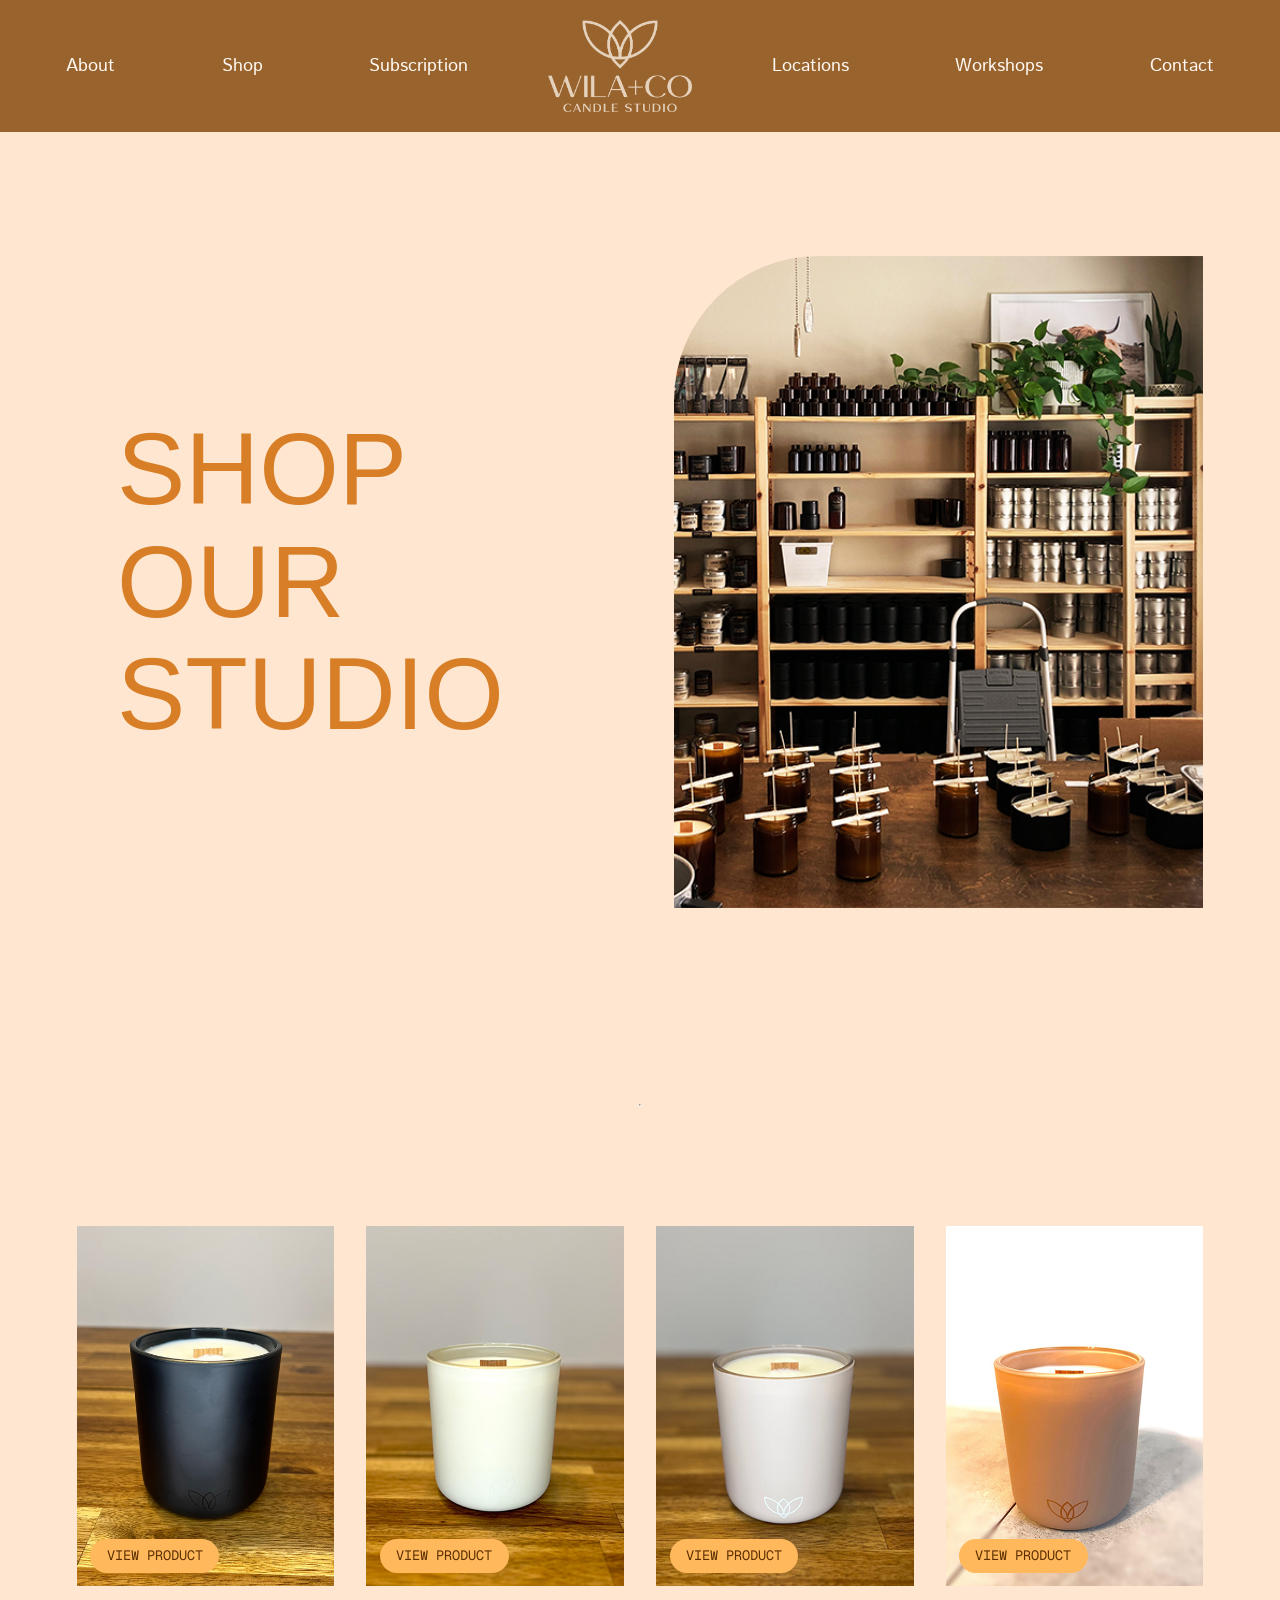
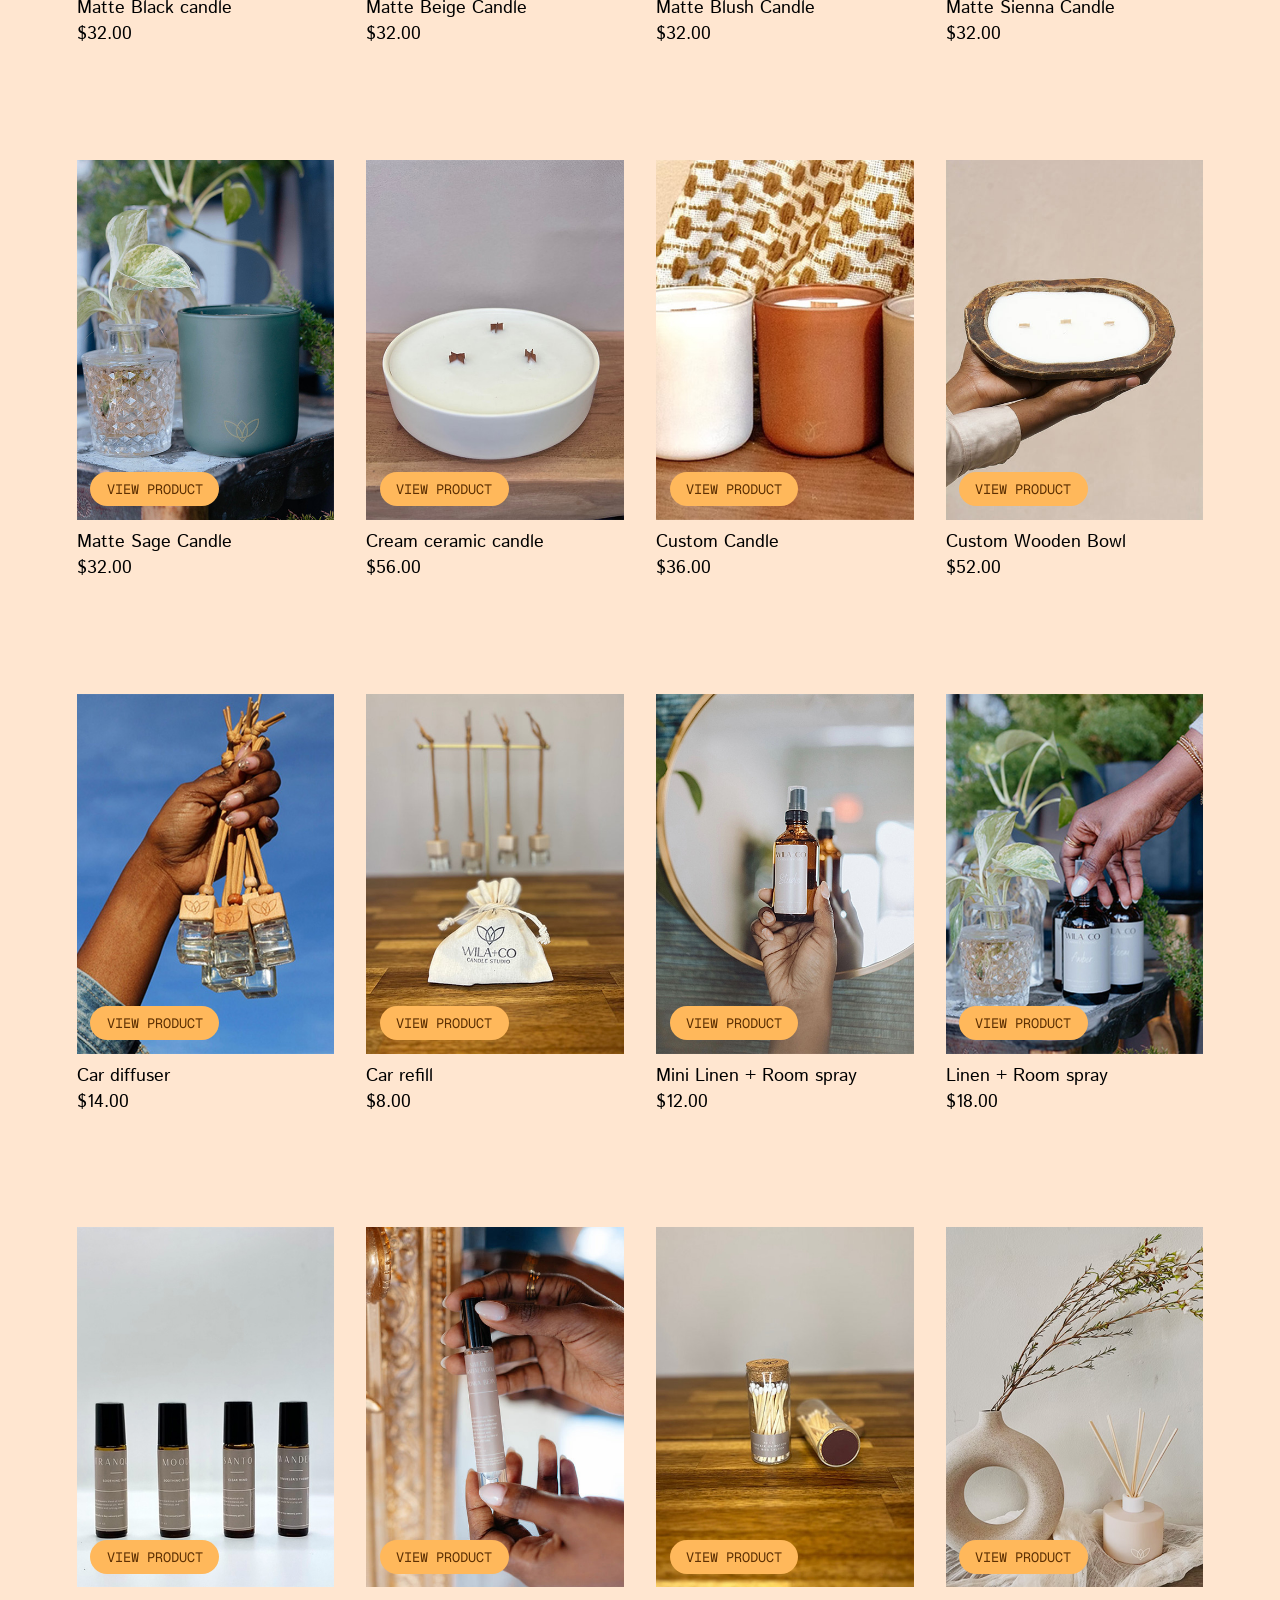
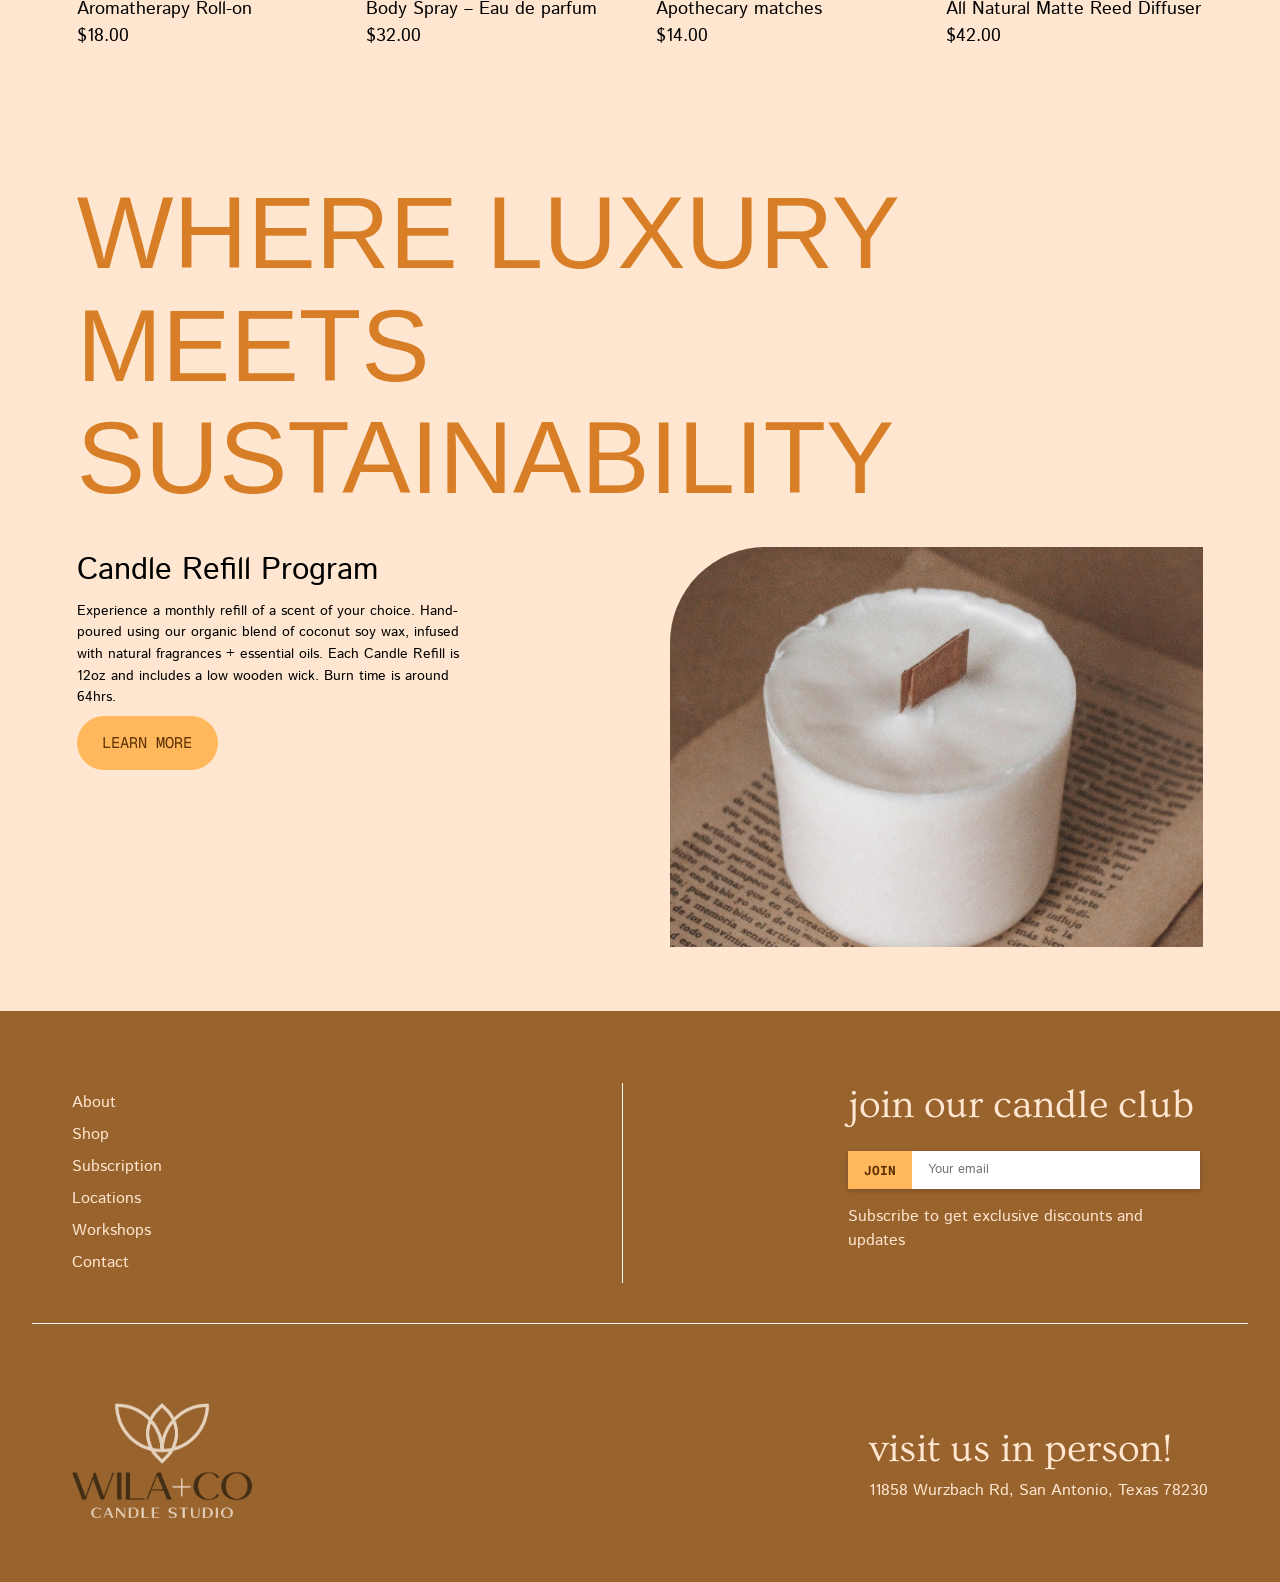
<file: wila-co/shop.html>
<!DOCTYPE html>
<html lang="en">

<head>
    <meta charset="UTF-8">
    <meta name="viewport" content="width=device-width, initial-scale=1.0">
    <link rel="preconnect" href="https://fonts.googleapis.com">
    <link rel="preconnect" href="https://fonts.gstatic.com" crossorigin>
    <link
        href="https://fonts.googleapis.com/css2?family=Arsenal:ital,wght@0,400;0,700;1,400;1,700&family=Geist+Mono:wght@100..900&family=Istok+Web:ital,wght@0,400;0,700;1,400;1,700&family=Ovo&display=swap"
        rel="stylesheet">
    <!--OPTIMA FONT-->
    <link href="https://fonts.cdnfonts.com/css/optima" rel="stylesheet">
    <style>
        @import url('https://fonts.cdnfonts.com/css/optima');
    </style>
    <!--CSS LINKS-->
    <link rel="stylesheet" href="common.css">
    <link rel="stylesheet" href="reset.css">

    <title>Shop | Wila + Co</title>

    <link rel="icon" href="favicon.ico">

</head>

<body>
    <!--Header-->
    <header>
        <div class="wrapper">
            <nav class="nav">

                <!-- Desktop + Mobile Menu -->
                <ul class="nav-menu desktop">

                    <li><a class="nav-link" href="about.html">About</a></li>
                    <li class="desktop-only"><a class="nav-link" href="shop.html">Shop</a></li>
                    <li><a class="nav-link" href="#sub">Subscription</a></li>

                    <li class="nav-logo desktop-only">
                        <a href="index.html">
                            <img src="assets/logo/beigewilaco-logo.png" alt="WilaCo beige Logo">
                        </a>
                    </li>

                    <li><a class="nav-link" href="location.html">Locations</a></li>
                    <li><a class="nav-link" href="#workshop">Workshops</a></li>
                    <li><a class="nav-link" href="#contact">Contact</a></li>

                </ul>

                <!-- Logo (left on mobile) -->
                <div class="mobile-logo">
                    <a href="index.html">
                        <img src="assets/logo/beigewilaco-logo.png" alt="WilaCo beige Logo">
                    </a>
                </div>

                <div class="hamburger-wrapper">
                    <!-- Mobile Shop Button -->
                    <a href="shop.html" class="mobile-shop">Shop</a>

                    <!-- Hamburger -->
                    <div class="hamburger">
                        <span class="bar"></span>
                        <span class="bar"></span>
                        <span class="bar"></span>
                    </div>
                </div>
            </nav>
        </div>

        <!-- Desktop + Mobile Menu -->
        <ul class="nav-mobile">

            <li><a class="nav-link" href="about.html">About</a></li>
            <li class="desktop-only"><a class="nav-link" href="shop">Shop</a></li>
            <li><a class="nav-link" href="#sub">Subscription</a></li>

            <li class="nav-logo desktop-only">
                <a href="index.html">
                    <img src="assets/logo/beigewilaco-logo.png" alt="WilaCo beige Logo">
                </a>
            </li>

            <li><a class="nav-link" href="#location">Locations</a></li>
            <li><a class="nav-link" href="#workshop">Workshops</a></li>
            <li><a class="nav-link" href="#contact">Contact</a></li>

        </ul>

    </header>
    <!-- Shop Hero -->
    <section class="hero shop">
        <div class="shop-hero-wrapper">

            <div class="hero-left shop">
                <h1>SHOP OUR STUDIO</h1>
            </div>

            <div class="hero-right shop">
                <img src="assets/locations/making-candles.png" alt="Candle studio">
            </div>

        </div>
    </section>
    <!--Shop Cards-->
    <section class="best-sellers">

        <hr>

        <div class="best-sellers-layout">
            <div class="best-sellers-grid">
                <div class="product-card">
                    <div class="product-image-wrapper shop">
                        <img src="assets/products/matte-black-candle.jpg" alt="Matte black candle">
                        <a href="shop.html" class="product-button shop">VIEW PRODUCT</a>
                    </div>

                    <p class="product-text title">Matte Black candle</p>
                    <p class="product-text price">$32.00</p>
                </div>
            </div>
            <div class="best-sellers-grid">
                <div class="product-card">
                    <div class="product-image-wrapper shop">
                        <img src="assets/products/matte-beige-candle.jpg" alt="Matte beige candle">
                        <a href="shop.html" class="product-button shop">VIEW PRODUCT</a>
                    </div>

                    <p class="product-text title">Matte Beige Candle</p>
                    <p class="product-text price">$32.00</p>
                </div>
            </div>
            <div class="best-sellers-grid">
                <div class="product-card">
                    <div class="product-image-wrapper shop">
                        <img src="assets/products/matte-blush-candle.jpg" alt="Matte blush candle">
                        <a href="shop.html" class="product-button shop">VIEW PRODUCT</a>
                    </div>

                    <p class="product-text title">Matte Blush Candle</p>
                    <p class="product-text price">$32.00</p>
                </div>
            </div>
            <div class="best-sellers-grid">
                <div class="product-card">
                    <div class="product-image-wrapper shop">
                        <img src="assets/products/matte-sienna-candle.jpg" alt="Matte sienna candle">
                        <a href="shop.html" class="product-button shop">VIEW PRODUCT</a>
                    </div>

                    <p class="product-text title">Matte Sienna Candle</p>
                    <p class="product-text price">$32.00</p>
                </div>
            </div>
        </div>
        <!--Second row-->

        <div class="best-sellers-layout">
            <div class="best-sellers-grid">
                <div class="product-card">
                    <div class="product-image-wrapper shop">
                        <img src="assets/products/matte-sage-candle.jpg" alt="Sage candle">
                        <a href="shop.html" class="product-button shop">VIEW PRODUCT</a>
                    </div>

                    <p class="product-text title">Matte Sage Candle</p>
                    <p class="product-text price">$32.00</p>
                </div>
            </div>
            <div class="best-sellers-grid">
                <div class="product-card">
                    <div class="product-image-wrapper shop">
                        <img src="assets/products/ceramic-candle.jpg" alt="Ceramic candle">
                        <a href="shop.html" class="product-button shop">VIEW PRODUCT</a>
                    </div>

                    <p class="product-text title">Cream ceramic candle</p>
                    <p class="product-text price">$56.00</p>
                </div>
            </div>
            <div class="best-sellers-grid">
                <div class="product-card">
                    <div class="product-image-wrapper shop">
                        <img src="assets/products/earthy-candles.jpg" alt="earthy candles">
                        <a href="shop.html" class="product-button shop">VIEW PRODUCT</a>
                    </div>

                    <p class="product-text title">Custom Candle</p>
                    <p class="product-text price">$36.00</p>
                </div>
            </div>
            <div class="best-sellers-grid">
                <div class="product-card">
                    <div class="product-image-wrapper shop">
                        <img src="assets/products/wooden-bowl.jpg" alt="custom wooden bowl">
                        <a href="shop.html" class="product-button shop">VIEW PRODUCT</a>
                    </div>

                    <p class="product-text title">Custom Wooden Bowl</p>
                    <p class="product-text price">$52.00</p>
                </div>
            </div>
        </div>
        <!--Third row-->
        <div class="best-sellers-layout">
            <div class="best-sellers-grid">
                <div class="product-card">
                    <div class="product-image-wrapper shop">
                        <img src="assets/products/car-diffusers.jpg" alt="Car diffusers">
                        <a href="shop.html" class="product-button shop">VIEW PRODUCT</a>
                    </div>

                    <p class="product-text title">Car diffuser</p>
                    <p class="product-text price">$14.00</p>
                </div>
            </div>
            <div class="best-sellers-grid">
                <div class="product-card">
                    <div class="product-image-wrapper shop">
                        <img src="assets/products/car-refill.jpg" alt="Car refill">
                        <a href="shop.html" class="product-button shop">VIEW PRODUCT</a>
                    </div>

                    <p class="product-text title">Car refill</p>
                    <p class="product-text price">$8.00</p>
                </div>
            </div>
            <div class="best-sellers-grid">
                <div class="product-card">
                    <div class="product-image-wrapper shop">
                        <img src="assets/products/mini-linen-room-spray.jpg" alt="earthy candles">
                        <a href="shop.html" class="product-button shop">VIEW PRODUCT</a>
                    </div>

                    <p class="product-text title">Mini Linen + Room spray</p>
                    <p class="product-text price">$12.00</p>
                </div>
            </div>
            <div class="best-sellers-grid">
                <div class="product-card">
                    <div class="product-image-wrapper shop">
                        <img src="assets/products/linen-room-sprays.jpg" alt="custom wooden bowl">
                        <a href="shop.html" class="product-button shop">VIEW PRODUCT</a>
                    </div>

                    <p class="product-text title">Linen + Room spray</p>
                    <p class="product-text price">$18.00</p>
                </div>
            </div>
        </div>
        <!--Fourth row-->
        <div class="best-sellers-layout">
            <div class="best-sellers-grid">
                <div class="product-card">
                    <div class="product-image-wrapper shop">
                        <img src="assets/products/aromatheraphy-rollon.jpg" alt="Aromatherapy roll-on">
                        <a href="shop.html" class="product-button shop">VIEW PRODUCT</a>
                    </div>

                    <p class="product-text title">Aromatherapy Roll-on</p>
                    <p class="product-text price">$18.00</p>
                </div>
            </div>
            <div class="best-sellers-grid">
                <div class="product-card">
                    <div class="product-image-wrapper shop">
                        <img src="assets/products/body-spray.jpg" alt="Ceramic candle">
                        <a href="shop.html" class="product-button shop">VIEW PRODUCT</a>
                    </div>

                    <p class="product-text title">Body Spray – Eau de parfum</p>
                    <p class="product-text price">$32.00</p>
                </div>
            </div>
            <div class="best-sellers-grid">
                <div class="product-card">
                    <div class="product-image-wrapper shop">
                        <img src="assets/products/apothecary-matches.jpg" alt="apothecary matches">
                        <a href="shop.html" class="product-button shop">VIEW PRODUCT</a>
                    </div>

                    <p class="product-text title">Apothecary matches</p>
                    <p class="product-text price">$14.00</p>
                </div>
            </div>
            <div class="best-sellers-grid">
                <div class="product-card">
                    <div class="product-image-wrapper shop">
                        <img src="assets/products/all-natural-matte-reed-diffuser.jpg"
                            alt="All natural matte reed diffuser">
                        <a href="shop.html" class="product-button shop">VIEW PRODUCT</a>
                    </div>

                    <p class="product-text title">All Natural Matte Reed Diffuser</p>
                    <p class="product-text price">$42.00</p>
                </div>
            </div>
        </div>


    </section>

    <section class="call-to-action shop-cta">

        <h3>
            <span class="cta-1">WHERE LUXURY</span>
            <span class="cta-2">MEETS SUSTAINABILITY</span>
        </h3>

        <div class="cta-image-line-wrapper shop">


            <div class="cta-text">
                <p class="headline shop">Candle Refill Program</p>
                <p class="text shop">
                    Experience a monthly refill of a scent of your choice. Hand-poured using our organic blend of
                    coconut soy wax, infused with natural fragrances + essential oils. Each Candle Refill is 12oz and
                    includes a low wooden wick. Burn time is around 64hrs.
                </p>

                <div class="cta-button-wrapper shop">
                    <a href="shop.html" class="cta-button shop">
                        LEARN MORE
                    </a>
                </div>
            </div>

            <div class="image shop">
                <img src="assets/products/candle-refill-2.jpg" alt="hand over candle glowing in the light">
            </div>

        </div>

    </section>

    <!--Footer-->
    <footer>
        <div class="top-footer">
            <ul class="footer-menu">
                <li><a class="footer-link" href="about.html">About</a></li>
                <li><a class="footer-link" href="shop.html">Shop</a></li>
                <li><a class="footer-link" href="#sub">Subscription</a></li>
                <li><a class="footer-link" href="location.html">Locations</a></li>
                <li><a class="footer-link" href="#workshop">Workshops</a></li>
                <li><a class="footer-link" href="#contact">Contact</a></li>
            </ul>

            <hr class="divider">

            <div class="email">
                <p class="join">join our candle club</p>

                <form class="email-form">
                    <div class="join-label">JOIN</div>
                    <input type="email" placeholder="Your email" required>
                </form>
                <p>Subscribe to get exclusive discounts and updates</p>
            </div>
        </div>
        <div class="line hr-4"></div>

        <div class="bottom-footer">
            <img class="footer-logo" src="assets/logo/mainwilaco-logo.png" alt="WilaCo Logo">

            <div class="visit">
                <p class="join">visit us in person!</p>
                <p class="address">11858 Wurzbach Rd, San Antonio, Texas 78230</p>
            </div>
        </div>

    </footer>

    <script src="main.js"></script>

</body>

</html>
</file>
<file: wila-co/common.css>
/*FONTS*/
.istok-web-regular {
  font-family: "Istok Web", sans-serif;
  font-weight: 400;
  font-style: normal;
}

.istok-web-bold {
  font-family: "Istok Web", sans-serif;
  font-weight: 700;
  font-style: normal;
}

.istok-web-regular-italic {
  font-family: "Istok Web", sans-serif;
  font-weight: 400;
  font-style: italic;
}

.istok-web-bold-italic {
  font-family: "Istok Web", sans-serif;
  font-weight: 700;
  font-style: italic;
}

.geist-mono {
  font-family: "Geist Mono", monospace;
}

.ovo-regular {
  font-family: "Ovo", serif;
  font-weight: 400;
  font-style: normal;
}

.class {
  font-family: Optima, Segoe, Segoe UI, Candara, Calibri, Arial, sans-serif;
}

.arsenal-regular {
  font-family: "Arsenal", sans-serif;
  font-weight: 400;
  font-style: normal;
}

.arsenal-bold {
  font-family: "Arsenal", sans-serif;
  font-weight: 700;
  font-style: normal;
}

.arsenal-regular-italic {
  font-family: "Arsenal", sans-serif;
  font-weight: 400;
  font-style: italic;
}

.arsenal-bold-italic {
  font-family: "Arsenal", sans-serif;
  font-weight: 700;
  font-style: italic;
}

/* {
  outline: 1px solid rgba(255,0,0,0.3);
}

/* BODY -----------------------------------------*/
body {
  background: #FFE6D0;
  min-height: 100vh;
}

/* HEADER -----------------------------------------*/

header {
  background-color: #99632E;
}

.wrapper {
  background-color: #99632E;
  font-family: "Istok Web", sans-serif;
  font-size: 1.1em;
  color: #FFE6D0;
  top: 0;
  margin: auto;
  position: sticky;
  width: 100%;
  display: flex;
  align-items: center;
  z-index: 100;
  height: 7.5em;
}

/* NAV LAYOUT */
.nav {
  display: flex;
  align-items: center;
  width: 100%;
  padding-right: 40px;
}

.nav-menu {
  display: flex;
  align-items: center;
  width: 100%;
  justify-content: space-between;
}

.nav-mobile {
  display: none;
}

nav ul {
  list-style: none;
  display: flex;
  width: 100%;
  justify-content: space-between;
  align-items: center;
  text-align: center;
}

nav a {
  height: 100%;
  padding: 0 3em;
  gap: 2em;
  text-decoration: none;
  color: #FFF9F3;
  font-weight: 400;
}

.nav li a {
  white-space: nowrap;
  padding: 0 2em;
}

/* Logo */
.nav-logo img {
  height: 40%;
  width: auto;
  max-height: 92px;
  min-width: 100px;
}

.mobile-logo,
.mobile-shop {
  display: none;
}

/* HAMBURGER */
.hamburger {
  display: none;
  cursor: pointer;
  right: 2rem;
  top: 2.5rem;
}

.bar {
  display: block;
  width: 25px;
  height: 3px;
  margin: 5px auto;
  transition: all 0.3s ease-in-out;
  background-color: #FFE6D0;
}

/* HERO -----------------------------------------*/
.hero {
  display: flex;
  flex-direction: row;
  justify-content: center;
  align-items: center;
  min-height: 100vh;

  padding: 0 clamp(1.5rem, 6vw, 6.875rem);
  padding-left: 0;
  overflow: hidden;
}

.hero-left {
  flex: 1;
  position: relative;
  z-index: 1;
  display: flex;
  flex-direction: column;
  align-items: center;
  padding-left: clamp(2rem, 5vw, 6rem);
}

.hero-left h1 {
  font-family: 'Optima', sans-serif;
  font-weight: 400;
  font-style: normal;
  font-size: clamp(5rem, 8vw, 15rem);
  line-height: 1.1;
  text-align: left;
  color: #D77E26;

  position: relative;
  z-index: 3;
  margin: 0;
  transform: translateX(10%);
  /* move over the image */
}

.hero-button {
  background-color: #FFB85B;
  color: #5D3003;
  padding: .5em 1em;
  font-size: 0.923rem;
  cursor: pointer;
  margin-top: 2em;
  font-family: "Geist Mono", sans-serif;
  max-width: 282px;
  text-decoration: none;
  border-radius: 3em;
  text-align: center;
}

.hero-button:hover {
  background-color: #FFD39A;
}


.hero-right {
  display: flex;
  flex-direction: column;
}

.hero-right img {
  width: clamp(800px, 90vw, 1000px);
  min-width: 400px;
  height: auto;
  max-height: 1000px;
  aspect-ratio: 780 / 960;
  object-fit: cover;
  width: 60vw;
  border-top-left-radius: 9rem;
}


/* CANDLE BENEFITS -----------------------------------------*/
.benefits {
  display: flex;
  align-items: center;
  flex-direction: column;
  padding-bottom: 7em;
}

/* HORIZONTAL RULE -----------------------------------------*/
.line {
  height: .5px;
  background-color: #99632E;
  width: 50%;
  margin: 2em 9em;
  margin-top: 5em;
}

.our-candles {
  font-family: 'Optima', sans-serif;
  font-weight: 400;
  font-style: normal;
  font-size: clamp(2rem, 5vw, 3em);
  color: #D77E26;
}

.benefits-grid {
  display: flex;
  flex-direction: row;
}

.benefits-item {
  display: flex;
  flex-direction: column;
  align-items: center;
  padding: 2em;
  text-align: center;
}

.benefits-item img {
  border-top-right-radius: 4rem;
  border-bottom-left-radius: 4rem;
}

.benefits-item p {
  font-family: "Geist Mono", monospace;
  font-size: 1.5em;
  font-weight: 100;
  color: #5D3003;
  padding-top: 2em;
  white-space: nowrap;
}

/*CIRCLE BACKGROUND*/
.intro-wrapper {
  position: relative;
}

.circle {
  display: flex;
  justify-content: center;
  text-align: center;
  margin-top: -6%;
}

.circle img {
  width: 60%;
  max-width: 17vw;
  height: auto;
}

/* INTRO TO COMPANY -----------------------------------------*/
.intro {
  background-color: #99632E;
  padding-top: 2em;
  padding-bottom: 10em;
}

.intro-top {
  flex-direction: row;
  align-items: center;
  padding: 4em clamp(1.5rem, 6vw, 6.875rem);
}

.group {
  display: flex;
  flex-direction: row;
  align-items: center;
  gap: .5em;
}

.intro-top h2 {
  font-family: "Ovo", serif;
  font-weight: 400;
  font-style: normal;
  font-size: clamp(5rem, 5vw, 7rem);
  color: #FFF9F3;

  display: flex;
  flex-direction: column;
  gap: 0;
}

.intro-top h2 span.line1 {
  display: flex;
  align-items: center;
  gap: 1rem;
  white-space: nowrap;
}

.hr-2 {
  flex-grow: 1;
  height: 0.5px;
  background-color: #FFF9F3;
  margin: 0;
}

.intro-top h2 span.line2 {
  align-self: flex-end;
}

.intro-bottom {
  display: flex;
  flex-direction: row;
  align-items: center;
  justify-content: center;

  gap: 2em;
  max-width: 1000px;
  width: 100%;
  margin: 0 auto;
  padding: 0 2rem;
}

.intro-bottom img {
  height: auto;
  min-height: 332px;
  min-width: 272px;
  width: 50%;
  object-fit: cover;
  border-top-right-radius: 9rem;
}

.intro-bottom p {
  font-family: "Ovo", serif;
  font-size: 1.5em;
  font-weight: 100;
  color: #FFF9F3;
  text-align: left
}

.about-button {
  background-color: #FFB85B;
  color: #5D3003;
  border: none;
  padding: .5em 1em;
  font-size: 0.923rem;
  cursor: pointer;
  margin-top: 2em;
  font-family: "Geist Mono", sans-serif;
  max-width: 282px;
  text-decoration: none;
  border-radius: 3em;
  text-align: center;
}

.about-button:hover {
  background-color: #FFD39A;
}

.about-button-wrapper {
  display: flex;
  justify-content: center;
}

.center-logo {
  display: flex;
  justify-content: center;
  text-align: center;
  margin-top: -6%;
}

.center-logo img {
  width: 60%;
  max-width: 17vw;
  height: auto;
  z-index: 3;
}

/* COLLECTION -----------------------------------------*/
.collection {
  display: flex;
  flex-direction: column;
  align-items: center;
  padding: 4em clamp(1.5rem, 6vw, 6.875rem);
}

.headline {
  font-family: "Ovo", serif;
  font-size: clamp(2rem, 4vw, 3rem);
}

.collection-grid {
  display: flex;
  flex-direction: row;
  gap: 2em;
  padding-top: 4em;
  text-align: center;
  padding-left: 2em;
  padding-right: 2em;
}

.collection-card {
  max-width: 518px;
  position: relative;
  display: block;
}

.collection-card img {
  width: 100%;
  height: auto;
  border-top-right-radius: 5em;
  display: block;
}

.span {
  position: relative;
}

.collection-title {
  font-family: "Geist Mono", monospace;
  font-size: 2em;
  font-weight: 300;
  color: #FFD39A;
  text-decoration: none;

  position: absolute;
  bottom: 5em;
  left: 2em;
  z-index: 2;
  padding: 0.2em 0.5em;
}

.collection-card {
  position: relative;
}

.collection-card:hover {
  transform: translateY(-6px);
  transform: scale(1.05);
  transition: transform 0.3s ease;
}

.collection-title {
  position: absolute;
  bottom: 5%;
  /* 5% of card height */
  left: 5%;
  /* 5% of card width */
  font-size: clamp(1em, 2vw, 1.5em);
  /* responsive font */
}

/* NEW SCENTS -----------------------------------------*/
.new-scents {
  display: flex;
  flex-direction: column;
  align-items: center;
  padding: 4em clamp(1.5rem, 6vw, 6.875rem);
}

.scents-layout {
  display: flex;
  flex-direction: row;
  gap: 7em;

  display: flex;
  justify-content: space-between;
  align-items: center;
  padding-top: 2em;
}

.scents-column {
  display: flex;
  flex-direction: column;
  align-items: center;
  gap: 1em;
  font-family: "Geist Mono", monospace;
  color: #AD5804;
  font-size: clamp(1.2rem, 2.5vw, 1.75rem);
}

.scent-card {
  position: relative;
  display: block;
  width: auto;
  max-width: 300px;
}

.scent-card img {
  width: 100%;
  height: auto;
  display: block;
  border-radius: 20% 0 0 0;
}

.scent-card p {
  position: static;
  color: #AD5804;
  font-family: "Geist Mono", monospace;
  text-align: center;
  margin: 0;
  font-size: clamp(1.2rem, 2.5vw, 1.75rem);
}

.scents-button-wrapper {
  text-align: center;
}

.scents-button {
  display: inline-block;
  background-color: #FFB85B;
  color: #5D3003;
  padding: .5em 1.5em;
  font-size: 0.923rem;
  font-family: "Geist Mono", sans-serif;
  text-decoration: none;
  border-radius: 3em;
  white-space: nowrap;
}

.scents-button:hover {
  background-color: #FFD39A;
}

/* BEST SELLERS -----------------------------------------*/
.best-sellers {
  display: flex;
  flex-direction: column;
  align-items: center;
  padding: 4em clamp(1.5rem, 6vw, 6.875rem);
}

.best-sellers-layout {
  display: flex;
  flex-direction: row;
  gap: 2em;
}

.best-sellers-grid {
  padding-top: 2em;
  gap: 2em;
}

.product-text {
  font-family: "Istok Web", sans-serif;
  font-size: 1.1em;
}

.product-image-wrapper {
  overflow: hidden;
  border-top-left-radius: 5em;
  border-bottom-right-radius: 5em;
  position: relative;
}

.product-image-wrapper img {
  display: block;
  width: 100%;
  height: auto;
  transition: transform 0.6s cubic-bezier(0.22, 1, 0.36, 1),
    filter 0.6s cubic-bezier(0.22, 1, 0.36, 1);
}

.product-image-wrapper:hover img {
  transform: scale(1.04);
  filter: brightness(1.05);
}

.product-button {
  position: absolute;
  bottom: 1em;
  left: 1em;
  z-index: 5;
  background-color: #FFB85B;
  color: #5D3003;
  border: none;
  padding: 0.5em 1em;
  font-size: 0.923rem;
  cursor: pointer;
  font-family: "Geist Mono", sans-serif;
  max-width: 200px;
  width: auto;
  /* adapt to text size */
  text-decoration: none;
  border-radius: 3em;
  text-align: center;
  white-space: nowrap;
  transition: transform 0.2s ease, box-shadow 0.2s ease;
}

/* Optional hover effect */
.product-button:hover {
  transform: scale(1.05);
  box-shadow: 0 4px 12px rgba(0, 0, 0, 0.2);
}

/* CALL TO ACTION -----------------------------------------*/
.call-to-action {
  display: flex;
  flex-direction: column;
  justify-content: space-between;
  align-items: center;
  padding: 4em clamp(1.5rem, 6vw, 6.875rem);
}

.call-to-action h3 {
  font-family: 'Optima', sans-serif;
  font-weight: 400;
  font-style: normal;
  font-size: clamp(5rem, 8vw, 15rem);
  /* bigger scaling */
  line-height: 1.1;
  text-align: left;
  color: #D77E26;
}

.cta-1 {
  white-space: nowrap;
}

.cta-button-wrapper {
  display: flex;
  flex-direction: row;
  align-items: center;
  gap: .5em;
}

.cta-button {
  background-color: #FFB85B;
  color: #5D3003;
  border: none;
  padding: .5em 1em;
  font-size: 0.923rem;
  cursor: pointer;
  font-family: "Geist Mono", sans-serif;
  max-width: 282px;
  text-decoration: none;
  border-radius: 3em;
  text-align: center;
  white-space: nowrap;
}

.cta-button:hover {
  background-color: #FFD39A;
}

.hr-3 {
  width: 100%;
  height: 0.5px;
  background-color: #D77E26;
  margin: 0;
}

.cta-image-line-wrapper {
  display: flex;
  flex-direction: row;
  align-items: flex-end;
  gap: 2em;
  min-height: 300px;
  width: 100%;
}

.line.hr-3 {
  width: 100%;
}

.image {
  display: flex;
  align-items: flex-end;
  justify-content: flex-end;
  /* pushes image to the right */
  margin-left: auto;

}

.image img {
  width: 100%;
  height: auto;
  max-height: 400px;
  object-fit: cover;
  border-top-left-radius: 6rem;
}

/*GLOBAL BUTTONS -----------------------------------------*/
.hero-button,
.about-button,
.scents-button,
.product-button,
.cta-button {
  display: inline-block;
  background-color: #FFB85B;
  color: #5D3003;
  padding: 0.9em 2em;
  font-size: 1.05rem;
  font-family: "Geist Mono", sans-serif;
  text-decoration: none;
  border-radius: 3em;
  text-align: center;
  white-space: nowrap;
  cursor: pointer;
  border: none;
  transition: all 0.2s ease;
}

.hero-button:hover,
.about-button:hover,
.scents-button:hover,
.product-button:hover,
.cta-button:hover {
  background-color: #FFD39A;
  transform: scale(1.05);
}

/* FOOTER -----------------------------------------*/
footer {
  padding: 4rem 2rem;
  background-color: #99632E;
  font-family: "Istok Web", sans-serif;
  font-size: clamp(1rem, 1.2vw, 1.1rem);
  color: #FFE6D0;
}

/* Container inside footer to manage layout */
footer .footer-container {
  display: flex;
  justify-content: space-between;
  align-items: flex-start;
  flex-wrap: wrap;
  max-width: 1200px;
  margin: 0 auto;
  gap: 2rem;
}

.top-footer {
  display: flex;
  flex-direction: row;
  gap: 5em;
  justify-content: flex-start;
}

.footer-menu {
  list-style: none;
  display: flex;
  flex-direction: column;
  gap: 0.5rem;
  list-style: none;
  width: 30%;
}

.footer-menu a {
  color: #FFE6D0;
  text-decoration: none;
  font-family: "Istok Web", sans-serif;
  font-weight: 400;
}

.footer-menu a:hover {
  color: #FFB85B;
  /* optional hover color */
}

.email {
  display: flex;
  flex-direction: column;
  gap: 1rem;
  max-width: 400px;
  padding-right: 3em;
}

.join {
  font-family: "Ovo", serif;
  font-weight: 400;
  font-style: normal;
  font-size: clamp(1.2rem, 6vw, 2.5rem);
  white-space: nowrap;
}

.email-top,
.email-bottom {
  font-family: "Istok Web", sans-serif;
  color: #FFE6D0;
  font-weight: 400;
}

.email-form {
  display: flex;
  width: 100%;
  justify-content: space-between;
  overflow: hidden;
  box-shadow: 0 2px 6px rgba(0, 0, 0, 0.2);
  background-color: #FFF9F3;
}

.join-label {
  background-color: #FFB85B;
  color: #5D3003;
  font-family: "Geist Mono", monospace;
  font-weight: bold;
  font-size: clamp(0.75rem, 1vw, 0.85rem);
  padding: 0.6rem 1rem;
  display: flex;
  align-items: center;
  justify-content: center;
  text-transform: uppercase;
}

.email-form input[type="email"] {
  flex: 1;
  /* grow to fill remaining space */
  padding: 0.6rem 1rem;
  border: none;
  outline: none;
  font-family: "Istok Web", sans-serif;
  font-size: clamp(0.75rem, 1vw, 0.85rem);
}

.email-form input[type="email"]:focus {
  box-shadow: inset 0 0 0 2px #FFB85B;
}

.line.hr-4 {
  width: 100%;
  height: 0.5px;
  background-color: #FFF9F3;
  margin: 2rem 0;
}

.divider {
  width: .5px;
  background-color: #FFF9F3;
  border: none;  
  height: auto;   
}

.bottom-footer {
  display: flex;
  padding-left: 2rem;
  padding-right: 2rem;
  justify-content: space-between;
  /* logo left, visit right */
  align-items: center;
  /* vertically align them */
  max-width: 1200px;
  /* match your footer container */
  margin: 0 auto;
  /* center the whole section */
  padding-top: 3rem;
  width: 100%;
  gap: 2em;
}

.footer-logo {
  max-width: 180px;
  /* control logo size */
  height: auto;
  display: block;
}

/*LOCATIONS PAGE-----------------------------------------*/

.location-intro {
  align-items: center;
  display: flex;
  flex-direction: column;
  padding-bottom: 7em;
  padding: 3em clamp(1.5rem, 6vw, 6.875rem);
}

.line.location {
  height: .5px;
  background-color: #99632E;
  width: 50%;
  margin: 2em auto 2em auto;
}

.our-candles.location {
  color: #5D3003;
  line-height: 1.5em;
  padding-top: 3em;
  padding-bottom: 4em;
  font-size: clamp(2rem, 6vw, 3.4em);}

.button-wrapper {
  display: inline;
}

.cta-3 {
  display: inline;
}

.cta-button-wrapper.inline {
  display: inline-flex;
  align-items: center; 
  vertical-align: middle;
  gap: .5em;
}

.intro-top.in-store {
  background-color: #99632E;
  padding-top: 9em;
  padding-bottom: 10em;
}

.in-store-text {
  font-family: "Ovo", serif;
  font-weight: 400;
  font-style: normal;
  font-size: clamp(2rem, 3vw, 4rem);
  color: #FFF9F3;
  text-align: left;
  padding-top: 2em;
  padding-bottom: 2em;
  margin-left: 2.5em;

  padding: 2em 2.5em; 
  margin-left: 0;
}

.email-link {
  color: #FFB85B; 
  text-decoration: none; 
  font-weight: 500;  
  overflow-wrap: anywhere;
  word-break: break-word; 
}

.email-link:hover {
  text-decoration: underline;
}

.insta-link {
  color: #D77E26; 
  text-decoration: none; 
  font-weight: 500;  
  overflow-wrap: anywhere;
  word-break: break-word;
}

.insta-link:hover {
  text-decoration: underline;
}

.location-gallery {
  padding: 3em clamp(1.5rem, 6vw, 6.875rem);
  padding-top: 6em;
}

.gallery-wrapper {
  display: flex;
  flex-direction: column; /* stack items on mobile */
  gap: 3em;
}

.gallery-item {
  display: flex;
  align-items: center;      /* vertical center text to image */
  gap: 2em;
  flex-wrap: wrap;          /* allow wrap on smaller screens */
}

/* Image styling */
.gallery-img {
  width: 40%;       
  height: auto;
  border-top-right-radius: 5em;
  flex-shrink: 0;         
}

/* Text container */
.gallery-text {
  display: flex;
  flex-direction: column;
  justify-content: center;    /* vertically center to image */
}

/* First paragraph - location name */
.location-name {
  font-family: "Ovo", serif;
  font-size: clamp(2.5rem, 3vw, 6rem);
  margin: 0;
  color: #422E14;
}

.location-address {
  font-family: "Istok Web", serif;
  font-size: clamp(1.5rem, 1.5vw, 1.5rem);
  margin: 0.2em 0 0 0;
  color: #422E14;
}

.cta-button-wrapper.location {
  justify-content: flex-start; /* ensures left alignment */
  width: 100%;
  padding-top: 2em;
}

.call-to-action.location {
  padding-bottom: 8em;
}
/*SHOP PAGE-----------------------------------------*/
.shop-hero-wrapper {
  display: flex;
  align-items: center;
  justify-content: space-between;
  gap: 5em;
}

.hero-left.shop,
.hero-right.shop {
  flex: 1;
}

.hero-left.shop {
  text-align: left;
}

.hero-right.shop {
  text-align: right;
}

.hero-right.shop img {
  max-width: 100%;
  height: auto;
  }

.cta-image-line-wrapper.shop {
  display: flex;
  align-items: flex-start;
  gap: 2em;
  padding-top: 2em;
}

.cta-text {
  display: flex;
  flex-direction: column;
  font-family: "Istok Web", sans-serif;
  font-size: clamp(0.95rem, 1.2vw, 1.1rem);
  gap: .5em;
  max-width: 500px;
  width: 100%;
}

.text {
  max-width: 400px;
  font-size: clamp(0.9rem, 1.1vw, 1rem);
}

.image.shop img {
  width: 100%;
  aspect-ratio: 4 / 3;
  object-fit: cover;
}

.headline.shop {
  font-family: "Istok Web", sans-serif;
  font-size: 2em;
  font-weight: 100;
}

.product-text.title {
  padding-top: .5em;
}

.product-button.shop {
  padding: 0.5em 1.2em;
  font-size: 0.85rem;
  border-radius: 2em;
}

.product-image-wrapper.shop {
  border-radius: 0;
}

.best-sellers-layout {
  padding-top: 5em;
}

.cta-button-wrapper.shop {
  display: inline-flex;
  align-items: center; 
  vertical-align: middle;
  gap: .5em;
}

/*ABOUT PAGE-----------------------------------------*/
.hero.about {
  display: flex;
  flex-direction: column;
  padding: 0;
}

.hero-center h1 {
  font-family: 'Optima', sans-serif;
  font-weight: 400;
  font-style: normal;
  font-size: clamp(5rem, 8vw, 15rem);
  line-height: 1.1;
  text-align: center;
  color: #D77E26;
}

.text.about {
  font-family: "Optima", sans-serif;
  font-size: clamp(1.5rem, 1.2vw, 3rem);
  color: #5D3003;
  max-width: 600px;
  text-align: center;
}

.we-are {
  display: flex;
  justify-content: center;
  padding-top: 2em;
  padding-bottom: 2em;
}

.vertical {
  border: none;
  border-left: .5px solid #AE6B29;
  height: 150px;
  width: 0;
}

.team {
  display: flex;
  flex-direction: column;
  justify-content: left;
  gap: 2em;
  padding: 0 clamp(1.5rem, 6vw, 6.875rem);
  padding-top: 5em;
  padding-bottom: 15em;
}

.team-text {
  text-align: left;
  gap: 2em;
  font-family: "Ovo", serif;
}

.team-text h2 {
  font-size: clamp(3rem, 5vw, 9rem);
  color: #D77E26;
  font-family: "Optima", sans-serif;
  font-weight: 400;
}

.subhead {
  font-size: clamp(1.5rem, 2.5vw, 5rem);
  margin-bottom: 1em;
  padding-top: 1em;
}

.team-text .subhead + p {
  font-size: clamp(1.1em, 1.5vw, 1.5em);
  font-weight: 100;
}
.quote-author {
  display: block;      /* forces new line */
  margin-top: 0.5em;
}
.team-row {
  display: flex;
  gap: 40px;             /* space between text & image */
  align-items: center;
}

.team-image {
  width: 40%;
  height: 40%;
  border-top-right-radius: 5em;
}

.what-we-do {
  background-color: #99632E;
  display: flex;
  flex-direction: column;
  justify-content: left;
  gap: 2em;
  padding: 0 clamp(1.5rem, 6vw, 6.875rem);
  padding-top: 9em;
  padding-bottom: 5em;
}

.group h2 {
  font-size: clamp(3rem, 5vw, 9rem);
  color: #FFB85B;
  font-family: "Optima", sans-serif;
  font-weight: 400;
  white-space: nowrap;
}

.word {
  font-family: "Ovo", serif;
  font-weight: 100;
  color: #FFF9F3;
  font-size: clamp(1.1em, 1.5vw, 1.5em);}

.column {
  display: flex;
  gap: 7em
}

.column-1,
.column-2 {
  flex: 1;
}

.word {
  margin-bottom: 4em;
}

.image.about {
  padding-bottom: 2em;
}

.column-1 .image {
  border-top-right-radius: 5em;
}

.column-2 .image {
  border-top-left-radius: 5em;
}

.center-logo.about {
  margin-bottom: -5%
}

.call-to-action.about {
  padding-bottom: 10em;
}

.word.cta {
  color: #5D3003;
  padding-bottom: 0;
  margin-bottom: 0;
  width: 100%;
  max-width: 60ch;
  text-align: left;
  margin-right: auto;
  text-align: left; 
}

.cta-2.about {
  padding-bottom: 2em;
}

/* RESPONSIVE -----------------------------------------*/
@media (min-width: 1280px) {
  .wrapper {
    max-width: 1400px;
    margin: 0 auto;
  }

  .nav li a {
    padding: 0 1.5em;
  }

  .hero-button,
  .about-button,
  .scents-button,
  .product-button,
  .cta-button {
    padding: clamp(0.8em, 1.2vw, 1.4em) clamp(1em, 2vw, 2.5em);

    font-size: clamp(0.85rem, 1.2vw, 1.1rem);
  }
}

@media (max-width: 1024px) {

  .hero {
    display: flex;
    justify-content: center;
    align-items: center;
    min-height: 100vh;
    overflow: hidden;
    position: relative;
    min-height: 100vh;
  }

  .hero-right {
    position: absolute;
    inset: 0;
    /* shorthand for top:0; right:0; bottom:0; left:0 */
    z-index: 1;
  }

  .hero-right img {
    width: 100%;
    height: 100%;
    object-fit: cover;
    border-radius: 0;
    /* remove corner if full background */
  }

  .hero-left {
    position: relative;
    z-index: 2;
    /* above image */
    text-align: center;
    padding: 0 2rem;
  }

  .hero-left h1 {
    font-family: 'Optima', sans-serif;
    font-weight: 400;
    font-size: clamp(3rem, 13vw, 13rem);
    line-height: 1.1;
    color: #D77E26;
    margin: 0;
  }

  .hero-button {
    background-color: #FFB85B;
    color: #5D3003;
    padding: .5em 1em;
    font-size: 0.923rem;
    cursor: pointer;
    margin-top: 2em;
    font-family: "Geist Mono", sans-serif;
    max-width: 282px;
    text-decoration: none;
    border-radius: 3em;
    text-align: center;
  }

  .line {
    width: 100%;
  }

  .intro-top {
    flex-direction: row;
    align-items: center;
    padding: 4em clamp(1.5rem, 6vw, 6.875rem);
  }

  .group {
    display: flex;
    align-items: center;
  }

  .intro-top h2 {
    font-family: "Ovo", serif;
    font-weight: 400;
    font-style: normal;
    font-size: clamp(4rem, 3vw, 6rem);
    color: #FFF9F3;

    display: flex;
  }

  .intro-top h2 span.line1 {
    display: flex;
    align-items: center;
    gap: 1rem;
    white-space: nowrap;
  }

  .hr-2 {
    flex-grow: 0;
    height: 0px;
    background-color: #FFF9F3;
    margin: 0;
  }

  .intro-top h2 span.line2 {
    align-self: flex-start;
  }

  .intro-bottom p {
    font-size: 1.2em;
  }

  .hero-right.shop img {
    filter: brightness(40%) contrast(105%);
    }

    .hero-right.location img {
      filter: brightness(70%) contrast(105%);
      }
}

  @media only screen and (max-width: 950px) {

    .nav {
      display: flex;
      align-items: center;
      padding: 0 1.5rem;
      position: relative;

      justify-content: space-between;
    }

    /* Mobile & Logo */
    .mobile-logo {
      display: flex;
      justify-content: center;
    }

    .mobile-logo img {
      width: 130px;
      display: block;
    }

    .hamburger-wrapper {
      display: flex;
      align-items: center;
      gap: 3rem;
    }

    .mobile-shop {
      display: block;
      color: #FFF9F3;
      text-decoration: none;
      font-weight: 500;

      background-color: #FFE6D0;
      color: #99632E;
      padding: 0.4rem 1rem;
      border-radius: 20px;
    }

    .desktop-only {
      display: none;
    }

    /* Hamburger------------------------------------------------------------ */
    .hamburger {
      display: block;
    }

    .nav-menu {
      position: fixed;
      top: 0;
      left: -100%;
      width: 50%;
      height: 100%;
      background-color: #99632E;
      font-family: "Istok Web", sans-serif;
      font-size: 1.1em;
      color: #FFE6D0;
      display: flex;
      flex-direction: column;
      justify-content: center;
      align-items: center;
      z-index: 9999;
      transition: left 0.3s ease;
      list-style: none;
    }



    .nav-menu li {
      margin: 1.5rem 0;
      /* spacing between links */
    }

    .nav-menu a {
      color: #FFE6D0;
      /* same link color */
      text-decoration: none;
      font-weight: 400;
      padding: 1rem 2rem;
      /* clickable area */
      font-size: 1.2em;
      /* slightly bigger for mobile */
    }

    .nav-menu.active {
      left: 0;
      right: 0;
      display: block;
      z-index: 9;
    }

    .nav-menu .close-btn {
      position: absolute;
      top: 1.5rem;
      right: 2rem;
      font-size: 2.5rem;
      cursor: pointer;
      color: #FFE6D0;
      font-weight: bold;
    }

    .nav-menu .close-btn:hover {
      color: #FFB85B;
      /* optional hover color */
    }

    .headline {
      font-size: clamp(2rem, 5vw, 3rem);
    }

    .intro-bottom {
      display: flex;
      flex-direction: column;
    }

    .intro-top h2 span.line2 {
      white-space: nowrap;
    }

    .intro-bottom img {
      width: 35%;
      max-height: 300px;
      max-width: none;
    }

    /* COLLECTION ------------------------*/
    .collection-grid {
      flex-direction: column;
      gap: 3em;
      align-items: center;
    }

    .collection-card {
      width: 90%;
      max-width: 100%;
    }

    .collection-title {
      bottom: 8%;
      left: 6%;
    }

    .collection-title {
      font-family: "Geist Mono", monospace;
      font-weight: 300;
      color: #FFD39A;
      text-decoration: none;

      position: absolute;
      bottom: 5%;
      left: 5%;
      z-index: 2;

      font-size: clamp(1em, 3vw, 2em);
    }

    .collection {
      padding: 0;
      padding-top: 4em;
    }

    .line-under {
      width: 100%;
      height: .5px;
      background-color: #99632E;
      margin: 0;
    }

    /* NEW SCENTS */
    .new-scents {
      padding: 0;
      padding-top: 4em;
    }

    .scents-layout {
      flex-direction: column;
      align-items: center;
      gap: 4em;
      width: 100%;
    }

    .scents-column {
      width: 100%;
      gap: 2em;
      align-items: stretch;
      padding-left: 2em;
      padding-right: 2em;
    }

    .scents-column p {
      position: absolute;
      bottom: 1.5em;
      left: 1.5em;
      color: #FFF9F3;
      font-size: clamp(1.2rem, 4vw, 1.8rem);
      z-index: 2;
    }

    .scent-card {
      position: relative;
      width: 100%;
      height: 220px;
      /* ↓ shorter height */
      overflow: hidden;
      /* trims overflow cleanly */
      border-radius: 2.5em 2.5em 0 0;
      /* rounded top only */
      max-width: 800px;
      margin: 0 auto;
      /* centers card */
    }

    .scent-card img {
      width: 100%;
      height: 100%;
      object-fit: cover;
      display: block;
    }

    .scent-card::after {
      content: "";
      position: absolute;
      inset: 0;
      background: rgba(0, 0, 0, 0.35);
    }

    .scent-card p {
      position: absolute;
      bottom: 1.2em;
      left: 1.2em;
      color: #FFF9F3;
      font-size: clamp(1.1rem, 4vw, 1.6rem);
      z-index: 2;
      margin: 0;
    }

    .best-sellers {
      padding: 0;
      padding-top: 4em;
    }

    .best-sellers-layout {
      flex-direction: column;
      align-items: center;
      gap: 0;
    }

    .best-sellers-grid {
      padding-left: 2em;
      padding-right: 2em;
    }

    .product-image-wrapper {
      width: 100%;
      max-width: 900px;
      position: relative;
      display: inline-block;
    }

    .product-button {
      position: absolute;
      bottom: 1em;
      left: 50%;
      transform: translateX(-50%);
    }

    .product-text {
      font-size: 1rem;
      text-align: center;
    }

    footer .footer-container {
      flex-direction: column;
      align-items: center;
      text-align: center;
      gap: 2.5rem;
    }

    .cta-image-line-wrapper .line {
      display: none;
    }

    .line.hr-3 {
      display: none;
    }

    .cta-image-line-wrapper {
      gap: 0;
    }

    .image {
      width: 100%;
      padding-top: 2em;
    }

    .image img {
      width: 100%;
      max-height: none;
      border-top-left-radius: 15rem;
    }

    .email {
      max-width: 100%;
      /* let it fill the screen with padding */
      padding: 0 1.5rem;
      /* small horizontal padding */
    }

    .join {
      font-size: clamp(2rem, 4vw, 3.5rem);
      /* scale down on smaller screens */
    }

    .email-form {
      gap: 0.5rem;
      /* space between JOIN and input */
    }

    .join-label {
      width: 30%;
      /* full width */
      padding: 0.5rem 0;
      /* slightly smaller padding */
      font-size: 0.8rem;
      text-align: center;
    }

    .email-form input[type="email"] {
      width: 100%;
      padding: 0.5rem 1rem;
      font-size: 0.85rem;
    }

    .cta-image-line-wrapper.shop {
      flex-direction: column-reverse;
      gap: 1.5em;
    }

    .image-shop {
      width: 90%;
    }

    .cta-image-line-wrapper {
      flex-direction: column;
      align-items: center;
    }

    .image.shop img {
      width: 100%;
      aspect-ratio: 4 / 3;
      max-height: 400%;
      border-top-left-radius: 7rem;
    }

    .cta-button-wrapper.shop {
      justify-content: left;
      padding-top: 1em;
    }

    .gallery-item {
      flex-direction: column;
      align-items: center;
      text-align: center;
    }

    .gallery-img {
      width: 80%; /* scale down image */
      border-top-right-radius: 1em;
    }

    .vertical {
      display: none;
    }
    
    .hero.about {
      min-height: auto;
      padding-top: 24%;
      padding-bottom: 5em;      
    }

    .team {
      padding: 0;
    }
    .team-row {
      padding: 4em clamp(3rem, 4vw, 4rem);
      padding-top: 3em;
      padding-bottom: 5em;
      gap: 1.5em;
      flex-direction: column;
  }

  .team-image {
    width: 100%;
    height: auto;
    border-top-right-radius: 10em;
    border-top-left-radius: 10em;
    padding-top: 1em;
  }

  .what-we-do {
    flex-direction: column;        
    gap: 1.5em;                   
    padding: 3em clamp(2em, 4vw, 3rem);
    padding-top: 5em;            
    padding-bottom: 5em;         
  }

  .column {
    flex-direction: column;
    margin: 0;
    gap: 0.5em;
  }

  .word {
    margin: 0;
    font-size: 1.4em;
  }

  .image.about {
    border-top-right-radius: 10em;
    border-top-left-radius: 10em;
    padding-top: 3em;
  }

  }

  @media (max-width: 710px) {
    .benefits-grid {
      display: flex;
      flex-direction: column;
    }

    .call-to-action h3 {
      font-size: clamp(2.5rem, 9vw, 10rem);
      line-height: 1.1;
      padding: 0 0rem;
    }

    .intro-top h2 span.line2 {
      font-size: clamp(2.5rem, 9vw, 10rem);
      margin-top: 0;
    }

    .intro-top h2 span.line1 {
      font-size: clamp(2.5rem, 9vw, 10rem);
    }

    .hero-button,
    .about-button,
    .scents-button,
    .product-button,
    .cta-button {
      padding: 1em 1.25em;
      font-size: 0.85rem;
      max-width: 400px;
    }

    .hero-button,
    .about-button,
    .scents-button,
    .cta-button {
      width: auto;
    }

    .footer-menu {
      align-items: center;
      justify-content: center;
      padding: 0;
      font-size: clamp(1rem, 1.5vw, 1.35rem);
    }

    .top-footer {
      display: flex;
      flex-direction: column;
    }

    .bottom-footer {
      display: flex;
      flex-direction: column;
    }

    .visit {
      align-items: center;
      justify-content: center;
      text-align: center;
    }

    .intro-top.in-store {
      background-color: #99632E;
      padding-top: 9em;
      padding-bottom: 10em;
    }
    .line.location {
      display: none;
    }
    .in-store-text {
      font-family: "Ovo", serif;
      font-weight: 400;
      font-style: normal;
      font-size: clamp(2rem, 3vw, 3rem);
      margin-left: 0em;
    }

    .hero.shop {
      flex-direction: column;
      min-height: 80vh;
      align-items: flex-start;
      padding: 4rem 1.5rem;
    }
  
    .hero-left.shop,
    .hero-right.shop {
      width: 100%;
      padding-left: 0;
    }

    .in-store-text {
      padding-left: 0;
      font-size: clamp(1.4rem, 4vw, 2rem);
    }
  
    .gallery-img {
      width: 80%; /* scale down image */
      border-top-right-radius: 1em;
    }

    .location-name {
      font-family: "Ovo", serif;
      font-size: clamp(1.8rem, 4vw, 2.2rem);
    }
    
    .location-address {
      font-family: "Istok Web", serif;
      font-size: clamp(1rem, 3vw, 1.2rem);
    }

    .footer-menu {
      list-style: none;
      display: flex;
      flex-direction: column;
      gap: 0.5rem;
      list-style: none;
      width: auto;
      font-size: 1.9em;
    }
    
  }

  @media (max-width: 550px) {
    .our-candles.location {
      padding-top: 2em;
    }
  
    .location-intro {
      padding-top: 0;
      font-size: clamp(1.4rem, 5vw, 2.5em);
      padding-bottom: 0;
  }

  .hero.shop {
    padding: 0;
    min-height: 70vh;
  }

  .hero-center h1 {
    font-size: clamp(3rem, 3vw, 5rem);
  }

  .text {
    font-size: clamp(1.2rem, 3vw, 2rem);
    padding-right: 1em;
    padding-left: 1em;
  }

  .text.shop {
    padding: 0;
    padding-top: 1em;
  }

  .call-to-action h3 {
    padding: 0;
    padding-bottom: .5em;
  }

  .hero-right.shop img {
    filter: brightness(40%) contrast(105%);
    }

}

@media (max-width: 400px) {

  .wrapper {
    height: 5.5em;
    padding: 0 0.5rem;
  }

  /* Nav: stack content if needed */
  .nav {
    padding-right: 0;
    justify-content: space-between;
  }

  /* Logo adjustments */
  .nav-logo img {
    max-height: 60px;
    /* shrink logo */
    min-width: 60px;
  }

  .mobile-logo {
    display: flex;
    justify-content: center;
  }

  .mobile-logo img {
    width: 100px;
    /* shrink for tiny screen */
    height: auto;
  }

  /* Hide desktop links, show hamburger & mobile-shop */
  .desktop-only {
    display: none !important;
  }

  .mobile-shop {
    display: block;
    background-color: #FFE6D0;
    color: #99632E;
    padding: 0.3em 0.8em;
    border-radius: 1.5em;
    font-size: 0.9rem;
    white-space: nowrap;
  }

  /* Hamburger adjustments */
  .hamburger {
    display: block;
    width: 30px;
    /* slightly larger touch target */
    height: auto;
    right: 0.5rem;
    top: 1.5rem;
  }

  .bar {
    width: 20px;
    /* shrink bars slightly */
    height: 2.5px;
    margin: 4px auto;
  }

  /* Nav menu slide-in for mobile */
  .nav-menu {
    width: 70%;
    /* cover more of tiny screens */
    left: -100%;
    /* hidden by default */
    padding: 1em 0;
  }

  .nav-menu li a {
    font-size: 1rem;
    /* smaller font */
    padding: 0.5em 1em;
    /* reduce padding */
    white-space: normal;
    /* allow wrapping if needed */
  }

  .nav-menu.active {
    left: 0;
  }

  .nav-menu .close-btn {
    top: 1rem;
    right: 1rem;
    font-size: 2rem;
  }

  .hero-button {
    padding: 0.5em 1em;
    font-size: 0.85rem;
    max-width: 100%;
    width: auto;
    margin-top: 1rem;
  }

  .intro-top h2 span.line2 {
    white-space: normal;
  }


  .collection-card {
    max-width: 95%;
  }

  .call-to-action,
  .call-to-action h3,
  .cta-button-wrapper {
    min-width: 0;
    font-size: clamp(2.5rem, 2vw, 15rem);
    white-space: normal;
    }

  .cta-button {
    padding: 1em 1em;
    font-size: 0.8rem;
    max-width: 100%;
  }

  .call-to-action {
    box-sizing: border-box;
  }

  .email-form {
    flex-direction: column;
    gap: 0.5rem;
  }

  .join-label {
    border-radius: 2rem;
    width: 100%;
  }

  .email {
    align-items: center;
    justify-content: center;
    text-align: center;
    border-radius: 0;
    padding: 0;
  }

  .join-label {
    border-radius: 0;
  }

  .email-form input[type="email"] {
    width: 100%;
  }

  .our-candles.location {
    font-size: clamp(1.4rem, 3vw, 2.5em);
  }

  .location-intro {
    padding-top: 0;
    font-size: clamp(1.4rem, 3vw, 2.5em);
  }

  .intro-top.in-store h2 {
    font-size: clamp(3rem, 5vw, 4rem); 
  }

    .call-to-action.about-button {
      padding: 2em;
      font-size: clamp(1.1em, 1.5vw, 1.5em);
    }

  .cta-1, 
  .cta-2 {
    text-align: left;
    padding: 0;
  }

  .call-to-action.location {
    padding-bottom: 2em;
    padding-top: 0;
}

.cta-button-wrapper.location {
  justify-content: flex-start;
  width: 100%;
  padding-top: .5em;
}

.call-to-action.about {
  font-size: 1em;
  padding-bottom: 5em;
}

.image.shop {
  padding-top: 0;
}

.cta-image-line-wrapper.shop {
  padding-top: 0em;
}

.scent-card {
  height: 120px;
}
}
</file>
